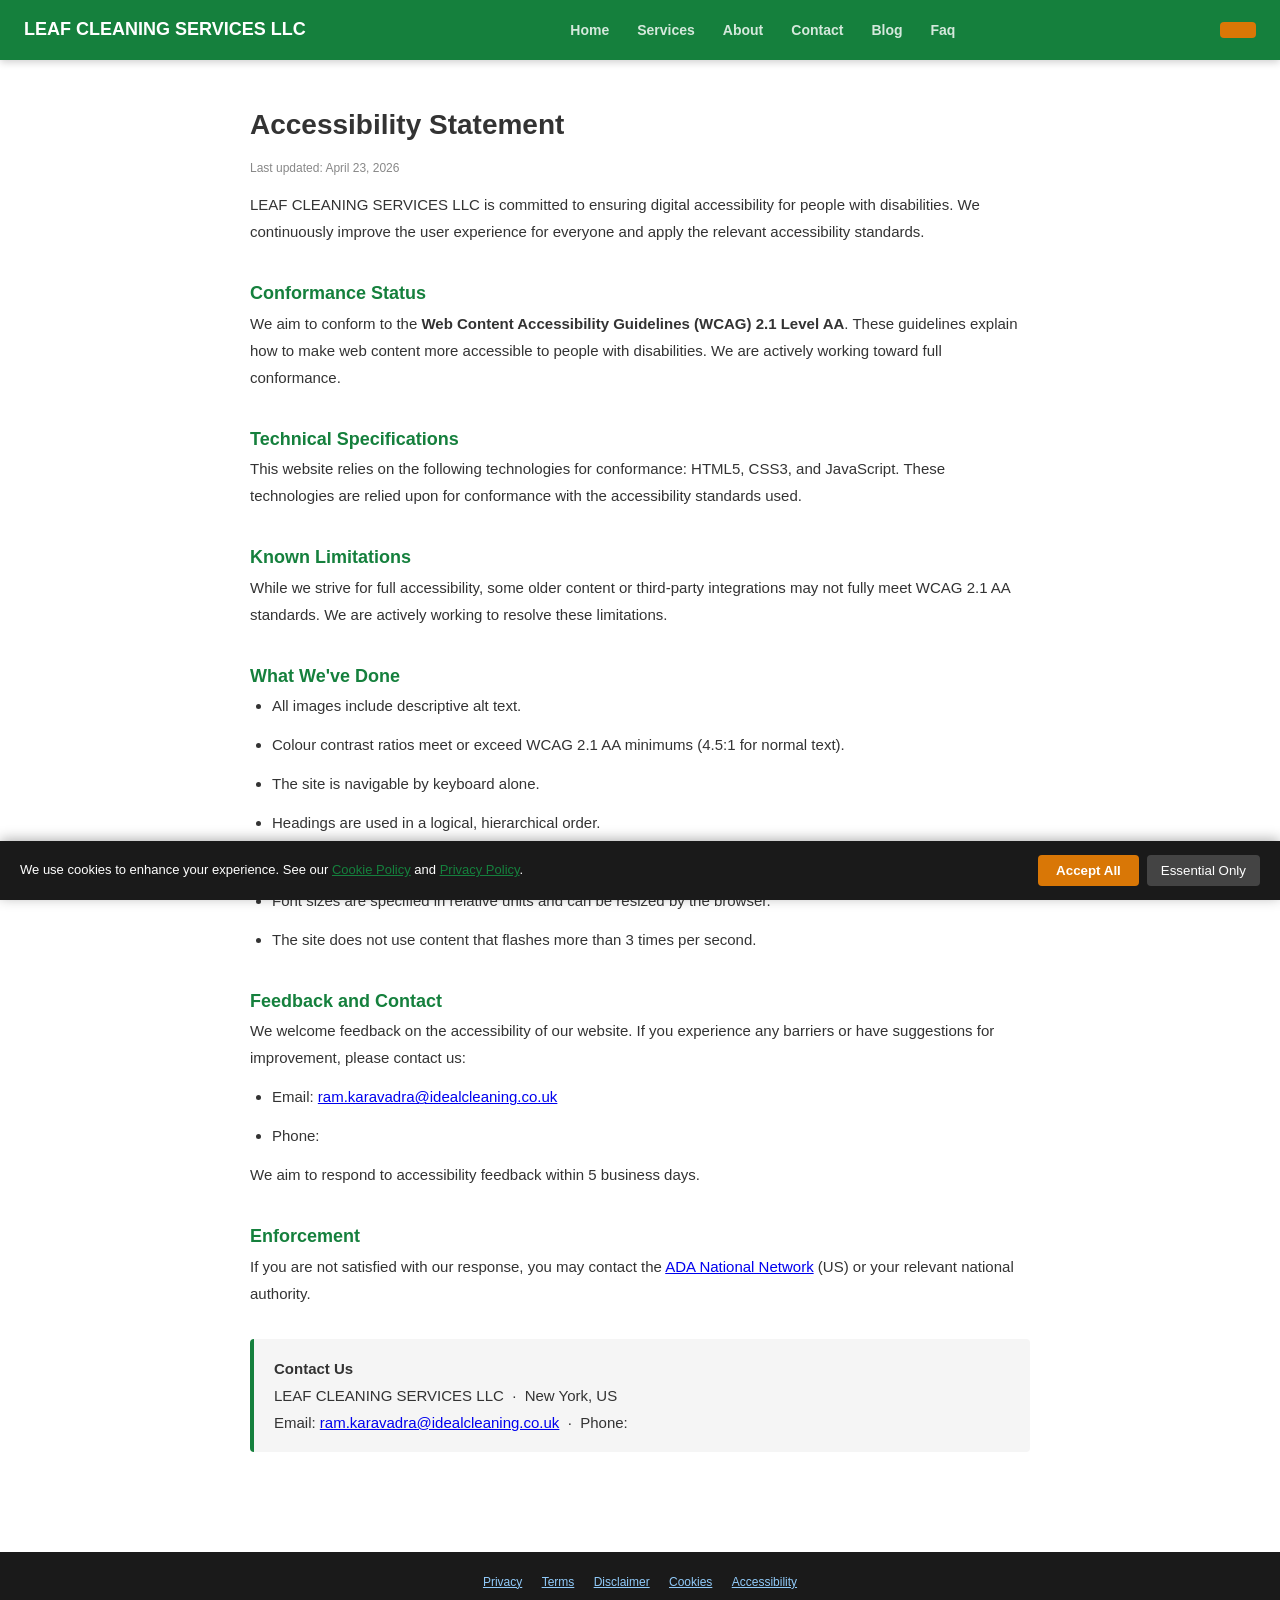
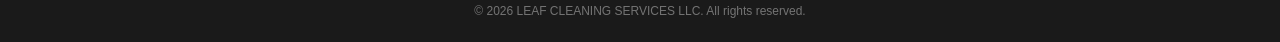
<file: accessibility.html>
<!DOCTYPE html>
<html lang="en">
<head>
<meta charset="UTF-8">
<meta name="viewport" content="width=device-width,initial-scale=1.0">
<title>Accessibility Statement | LEAF CLEANING SERVICES LLC</title>
<meta name="description" content="Accessibility Statement for LEAF CLEANING SERVICES LLC, New York US. Last updated April 23, 2026.">
<meta name="robots" content="noindex,follow">
<link rel="canonical" href="/accessibility.html">
<link rel="stylesheet" href="style.css">
<script type="application/ld+json">{"@context": "https://schema.org", "@type": "WebPage", "name": "Accessibility Statement", "url": "/accessibility.html", "inLanguage": "en-US", "publisher": {"@type": "LocalBusiness", "name": "LEAF CLEANING SERVICES LLC", "address": {"@type": "PostalAddress", "addressLocality": "New York", "addressRegion": "US"}}}</script>
<meta http-equiv="X-Content-Type-Options" content="nosniff">
<meta http-equiv="X-Frame-Options" content="DENY">
<style>
  .legal-wrap{max-width:820px;margin:40px auto;padding:0 20px 60px;font-size:15px;line-height:1.8;color:#333;}
  .legal-wrap h1{font-size:28px;margin-bottom:8px;}
  .legal-wrap h2{font-size:18px;margin-top:32px;color:#15803d;}
  .legal-wrap p,.legal-wrap li{margin-bottom:12px;}
  .legal-wrap ul{padding-left:22px;}
  .legal-updated{color:#888;font-size:12px;margin-bottom:32px;}
  .legal-contact{background:#f5f5f5;border-left:4px solid #15803d;padding:16px 20px;border-radius:4px;margin-top:32px;}
</style>
</head>
<body>
<nav style="background:#15803d;padding:14px 24px;display:flex;justify-content:space-between;align-items:center;position:sticky;top:0;z-index:100;box-shadow:0 2px 8px rgba(0,0,0,.2);">
  <a href="index.html" style="color:white;font-weight:900;font-size:18px;text-decoration:none;">LEAF CLEANING SERVICES LLC</a>
  <div><a href="index.html" class="nav-link">Home</a><a href="services.html" class="nav-link">Services</a><a href="about.html" class="nav-link">About</a><a href="contact.html" class="nav-link">Contact</a><a href="blog.html" class="nav-link">Blog</a><a href="faq.html" class="nav-link">Faq</a></div>
  <a href="tel:" style="background:#d97706;color:white;padding:8px 18px;border-radius:4px;text-decoration:none;font-weight:700;"></a>
</nav>
<div class="legal-wrap">

<h1>Accessibility Statement</h1>
<p class="legal-updated">Last updated: April 23, 2026</p>

<p>LEAF CLEANING SERVICES LLC is committed to ensuring digital accessibility for people with disabilities. We continuously improve the user experience for everyone and apply the relevant accessibility standards.</p>

<h2>Conformance Status</h2>
<p>We aim to conform to the <strong>Web Content Accessibility Guidelines (WCAG) 2.1 Level AA</strong>. These guidelines explain how to make web content more accessible to people with disabilities. We are actively working toward full conformance.</p>

<h2>Technical Specifications</h2>
<p>This website relies on the following technologies for conformance: HTML5, CSS3, and JavaScript. These technologies are relied upon for conformance with the accessibility standards used.</p>

<h2>Known Limitations</h2>
<p>While we strive for full accessibility, some older content or third-party integrations may not fully meet WCAG 2.1 AA standards. We are actively working to resolve these limitations.</p>

<h2>What We've Done</h2>
<ul>
  <li>All images include descriptive alt text.</li>
  <li>Colour contrast ratios meet or exceed WCAG 2.1 AA minimums (4.5:1 for normal text).</li>
  <li>The site is navigable by keyboard alone.</li>
  <li>Headings are used in a logical, hierarchical order.</li>
  <li>Forms include descriptive labels and error messages.</li>
  <li>Font sizes are specified in relative units and can be resized by the browser.</li>
  <li>The site does not use content that flashes more than 3 times per second.</li>
</ul>

<h2>Feedback and Contact</h2>
<p>We welcome feedback on the accessibility of our website. If you experience any barriers or have suggestions for improvement, please contact us:</p>
<ul>
  <li>Email: <a href="mailto:ram.karavadra@idealcleaning.co.uk">ram.karavadra@idealcleaning.co.uk</a></li>
  <li>Phone: <a href="tel:"></a></li>
</ul>
<p>We aim to respond to accessibility feedback within 5 business days.</p>

<h2>Enforcement</h2>
<p>If you are not satisfied with our response, you may contact the <a href="https://www.ada.gov" target="_blank" rel="noopener">ADA National Network</a> (US) or your relevant national authority.</p>
<div class="legal-contact">
  <strong>Contact Us</strong><br>
  LEAF CLEANING SERVICES LLC &nbsp;·&nbsp; New York, US<br>
  Email: <a href="mailto:ram.karavadra@idealcleaning.co.uk">ram.karavadra@idealcleaning.co.uk</a> &nbsp;·&nbsp; Phone: <a href="tel:"></a>
</div>
</div>
<footer style="background:#1a1a1a;color:#ccc;padding:20px 24px;text-align:center;font-size:12px;">
  <div><a href="privacy-policy.html" style="color:#90CAF9;margin:0 8px;">Privacy</a>
  <a href="terms.html" style="color:#90CAF9;margin:0 8px;">Terms</a>
  <a href="disclaimer.html" style="color:#90CAF9;margin:0 8px;">Disclaimer</a>
  <a href="cookies.html" style="color:#90CAF9;margin:0 8px;">Cookies</a>
  <a href="accessibility.html" style="color:#90CAF9;margin:0 8px;">Accessibility</a>
  </div>
  <div style="margin-top:8px;opacity:.5;">&copy; 2026 LEAF CLEANING SERVICES LLC. All rights reserved.</div>
</footer>
<script src="cookie-consent.js" defer></script>
</body></html>
</file>
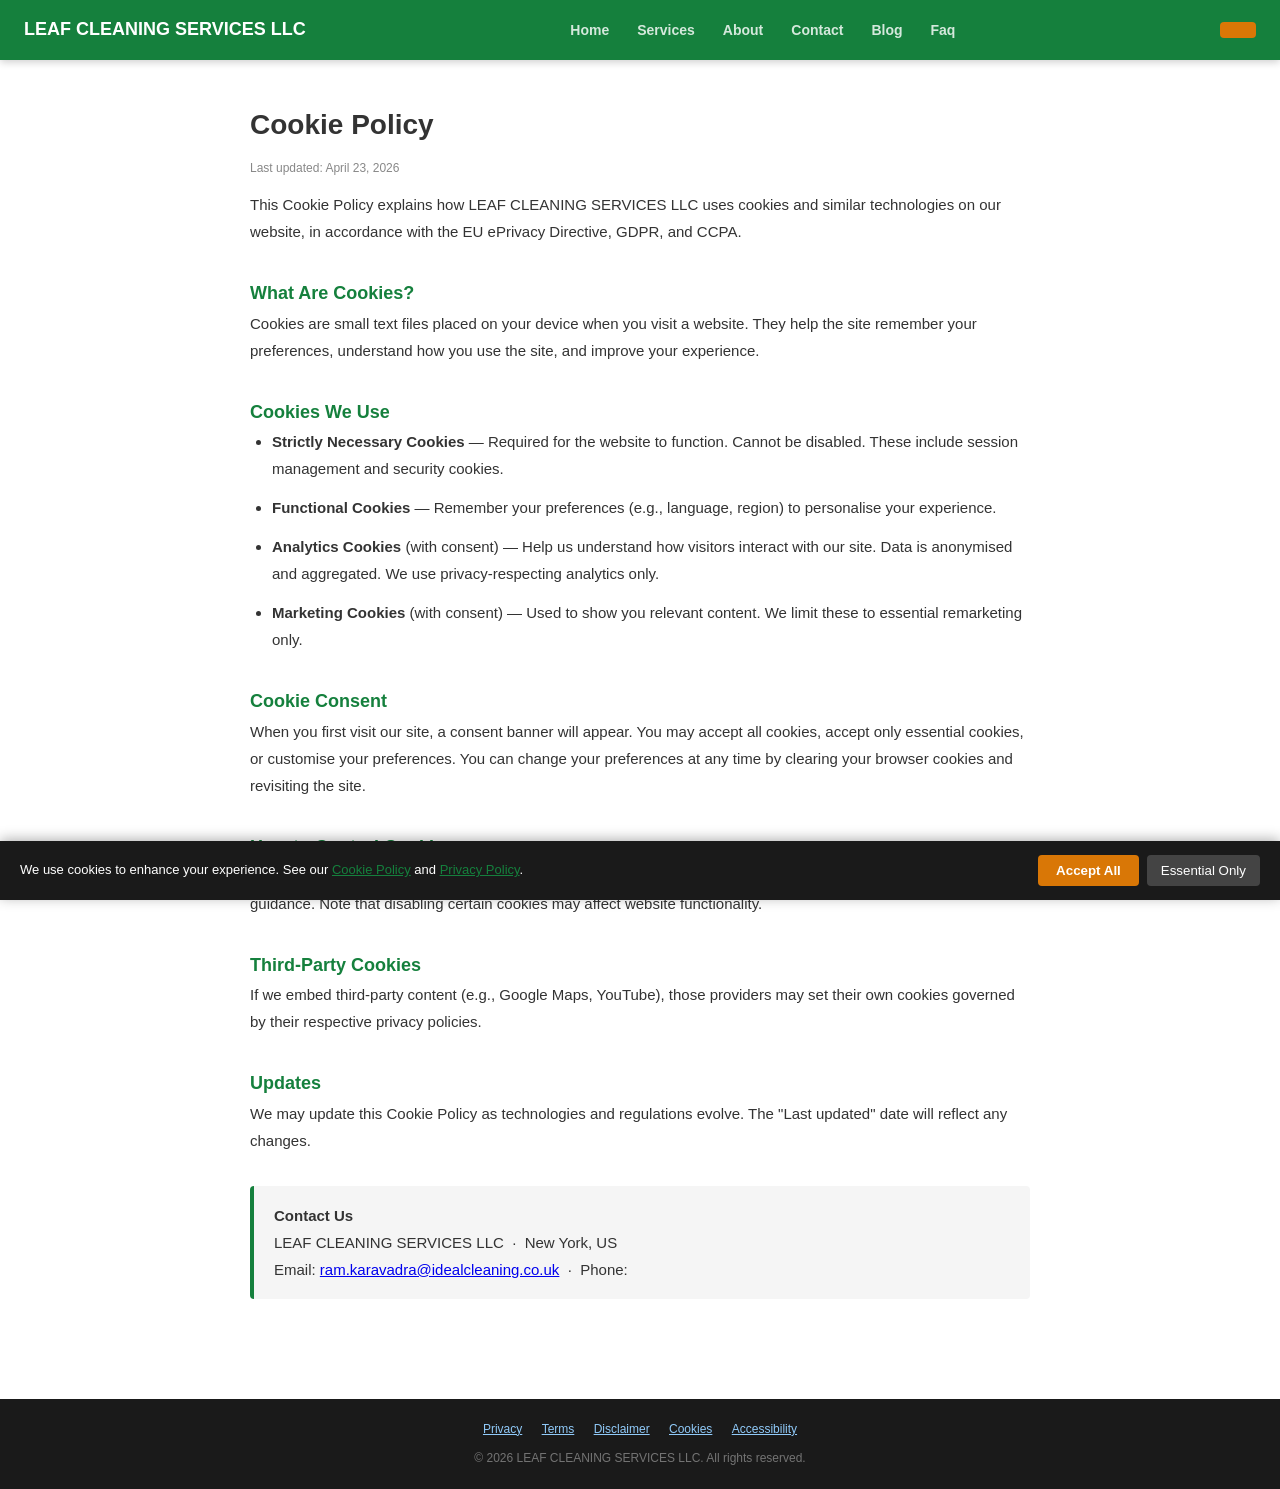
<file: cookies.html>
<!DOCTYPE html>
<html lang="en">
<head>
<meta charset="UTF-8">
<meta name="viewport" content="width=device-width,initial-scale=1.0">
<title>Cookie Policy | LEAF CLEANING SERVICES LLC</title>
<meta name="description" content="Cookie Policy for LEAF CLEANING SERVICES LLC, New York US. Last updated April 23, 2026.">
<meta name="robots" content="noindex,follow">
<link rel="canonical" href="/cookies.html">
<link rel="stylesheet" href="style.css">
<script type="application/ld+json">{"@context": "https://schema.org", "@type": "WebPage", "name": "Cookie Policy", "url": "/cookies.html", "inLanguage": "en-US", "publisher": {"@type": "LocalBusiness", "name": "LEAF CLEANING SERVICES LLC", "address": {"@type": "PostalAddress", "addressLocality": "New York", "addressRegion": "US"}}}</script>
<meta http-equiv="X-Content-Type-Options" content="nosniff">
<meta http-equiv="X-Frame-Options" content="DENY">
<style>
  .legal-wrap{max-width:820px;margin:40px auto;padding:0 20px 60px;font-size:15px;line-height:1.8;color:#333;}
  .legal-wrap h1{font-size:28px;margin-bottom:8px;}
  .legal-wrap h2{font-size:18px;margin-top:32px;color:#15803d;}
  .legal-wrap p,.legal-wrap li{margin-bottom:12px;}
  .legal-wrap ul{padding-left:22px;}
  .legal-updated{color:#888;font-size:12px;margin-bottom:32px;}
  .legal-contact{background:#f5f5f5;border-left:4px solid #15803d;padding:16px 20px;border-radius:4px;margin-top:32px;}
</style>
</head>
<body>
<nav style="background:#15803d;padding:14px 24px;display:flex;justify-content:space-between;align-items:center;position:sticky;top:0;z-index:100;box-shadow:0 2px 8px rgba(0,0,0,.2);">
  <a href="index.html" style="color:white;font-weight:900;font-size:18px;text-decoration:none;">LEAF CLEANING SERVICES LLC</a>
  <div><a href="index.html" class="nav-link">Home</a><a href="services.html" class="nav-link">Services</a><a href="about.html" class="nav-link">About</a><a href="contact.html" class="nav-link">Contact</a><a href="blog.html" class="nav-link">Blog</a><a href="faq.html" class="nav-link">Faq</a></div>
  <a href="tel:" style="background:#d97706;color:white;padding:8px 18px;border-radius:4px;text-decoration:none;font-weight:700;"></a>
</nav>
<div class="legal-wrap">

<h1>Cookie Policy</h1>
<p class="legal-updated">Last updated: April 23, 2026</p>

<p>This Cookie Policy explains how LEAF CLEANING SERVICES LLC uses cookies and similar technologies on our website, in accordance with the EU ePrivacy Directive, GDPR, and CCPA.</p>

<h2>What Are Cookies?</h2>
<p>Cookies are small text files placed on your device when you visit a website. They help the site remember your preferences, understand how you use the site, and improve your experience.</p>

<h2>Cookies We Use</h2>
<ul>
  <li><strong>Strictly Necessary Cookies</strong> — Required for the website to function. Cannot be disabled. These include session management and security cookies.</li>
  <li><strong>Functional Cookies</strong> — Remember your preferences (e.g., language, region) to personalise your experience.</li>
  <li><strong>Analytics Cookies</strong> (with consent) — Help us understand how visitors interact with our site. Data is anonymised and aggregated. We use privacy-respecting analytics only.</li>
  <li><strong>Marketing Cookies</strong> (with consent) — Used to show you relevant content. We limit these to essential remarketing only.</li>
</ul>

<h2>Cookie Consent</h2>
<p>When you first visit our site, a consent banner will appear. You may accept all cookies, accept only essential cookies, or customise your preferences. You can change your preferences at any time by clearing your browser cookies and revisiting the site.</p>

<h2>How to Control Cookies</h2>
<p>Most browsers allow you to control cookies through their settings. Visit <a href="https://www.aboutcookies.org" target="_blank" rel="noopener">aboutcookies.org</a> for browser-specific guidance. Note that disabling certain cookies may affect website functionality.</p>

<h2>Third-Party Cookies</h2>
<p>If we embed third-party content (e.g., Google Maps, YouTube), those providers may set their own cookies governed by their respective privacy policies.</p>

<h2>Updates</h2>
<p>We may update this Cookie Policy as technologies and regulations evolve. The "Last updated" date will reflect any changes.</p>
<div class="legal-contact">
  <strong>Contact Us</strong><br>
  LEAF CLEANING SERVICES LLC &nbsp;·&nbsp; New York, US<br>
  Email: <a href="mailto:ram.karavadra@idealcleaning.co.uk">ram.karavadra@idealcleaning.co.uk</a> &nbsp;·&nbsp; Phone: <a href="tel:"></a>
</div>
</div>
<footer style="background:#1a1a1a;color:#ccc;padding:20px 24px;text-align:center;font-size:12px;">
  <div><a href="privacy-policy.html" style="color:#90CAF9;margin:0 8px;">Privacy</a>
  <a href="terms.html" style="color:#90CAF9;margin:0 8px;">Terms</a>
  <a href="disclaimer.html" style="color:#90CAF9;margin:0 8px;">Disclaimer</a>
  <a href="cookies.html" style="color:#90CAF9;margin:0 8px;">Cookies</a>
  <a href="accessibility.html" style="color:#90CAF9;margin:0 8px;">Accessibility</a>
  </div>
  <div style="margin-top:8px;opacity:.5;">&copy; 2026 LEAF CLEANING SERVICES LLC. All rights reserved.</div>
</footer>
<script src="cookie-consent.js" defer></script>
</body></html>
</file>
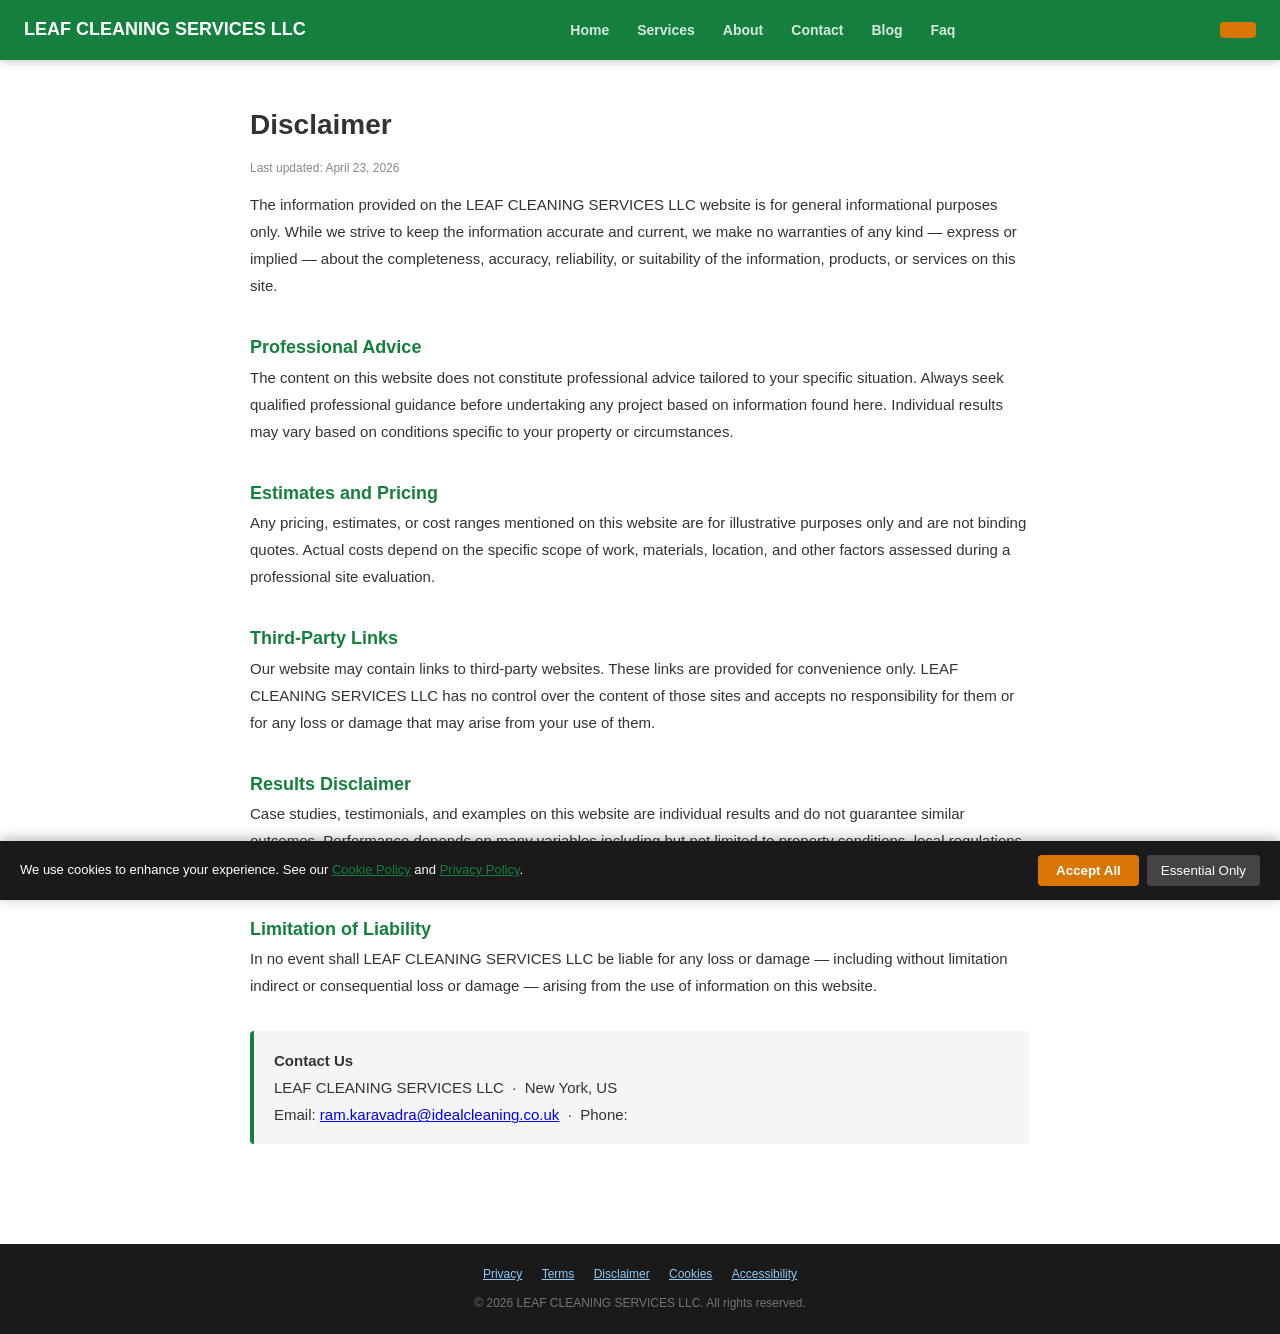
<file: disclaimer.html>
<!DOCTYPE html>
<html lang="en">
<head>
<meta charset="UTF-8">
<meta name="viewport" content="width=device-width,initial-scale=1.0">
<title>Disclaimer | LEAF CLEANING SERVICES LLC</title>
<meta name="description" content="Disclaimer for LEAF CLEANING SERVICES LLC, New York US. Last updated April 23, 2026.">
<meta name="robots" content="noindex,follow">
<link rel="canonical" href="/disclaimer.html">
<link rel="stylesheet" href="style.css">
<script type="application/ld+json">{"@context": "https://schema.org", "@type": "WebPage", "name": "Disclaimer", "url": "/disclaimer.html", "inLanguage": "en-US", "publisher": {"@type": "LocalBusiness", "name": "LEAF CLEANING SERVICES LLC", "address": {"@type": "PostalAddress", "addressLocality": "New York", "addressRegion": "US"}}}</script>
<meta http-equiv="X-Content-Type-Options" content="nosniff">
<meta http-equiv="X-Frame-Options" content="DENY">
<style>
  .legal-wrap{max-width:820px;margin:40px auto;padding:0 20px 60px;font-size:15px;line-height:1.8;color:#333;}
  .legal-wrap h1{font-size:28px;margin-bottom:8px;}
  .legal-wrap h2{font-size:18px;margin-top:32px;color:#15803d;}
  .legal-wrap p,.legal-wrap li{margin-bottom:12px;}
  .legal-wrap ul{padding-left:22px;}
  .legal-updated{color:#888;font-size:12px;margin-bottom:32px;}
  .legal-contact{background:#f5f5f5;border-left:4px solid #15803d;padding:16px 20px;border-radius:4px;margin-top:32px;}
</style>
</head>
<body>
<nav style="background:#15803d;padding:14px 24px;display:flex;justify-content:space-between;align-items:center;position:sticky;top:0;z-index:100;box-shadow:0 2px 8px rgba(0,0,0,.2);">
  <a href="index.html" style="color:white;font-weight:900;font-size:18px;text-decoration:none;">LEAF CLEANING SERVICES LLC</a>
  <div><a href="index.html" class="nav-link">Home</a><a href="services.html" class="nav-link">Services</a><a href="about.html" class="nav-link">About</a><a href="contact.html" class="nav-link">Contact</a><a href="blog.html" class="nav-link">Blog</a><a href="faq.html" class="nav-link">Faq</a></div>
  <a href="tel:" style="background:#d97706;color:white;padding:8px 18px;border-radius:4px;text-decoration:none;font-weight:700;"></a>
</nav>
<div class="legal-wrap">

<h1>Disclaimer</h1>
<p class="legal-updated">Last updated: April 23, 2026</p>

<p>The information provided on the LEAF CLEANING SERVICES LLC website is for general informational purposes only. While we strive to keep the information accurate and current, we make no warranties of any kind — express or implied — about the completeness, accuracy, reliability, or suitability of the information, products, or services on this site.</p>

<h2>Professional Advice</h2>
<p>The content on this website does not constitute professional advice tailored to your specific situation. Always seek qualified professional guidance before undertaking any project based on information found here. Individual results may vary based on conditions specific to your property or circumstances.</p>

<h2>Estimates and Pricing</h2>
<p>Any pricing, estimates, or cost ranges mentioned on this website are for illustrative purposes only and are not binding quotes. Actual costs depend on the specific scope of work, materials, location, and other factors assessed during a professional site evaluation.</p>

<h2>Third-Party Links</h2>
<p>Our website may contain links to third-party websites. These links are provided for convenience only. LEAF CLEANING SERVICES LLC has no control over the content of those sites and accepts no responsibility for them or for any loss or damage that may arise from your use of them.</p>

<h2>Results Disclaimer</h2>
<p>Case studies, testimonials, and examples on this website are individual results and do not guarantee similar outcomes. Performance depends on many variables including but not limited to property conditions, local regulations, weather, and individual project complexity.</p>

<h2>Limitation of Liability</h2>
<p>In no event shall LEAF CLEANING SERVICES LLC be liable for any loss or damage — including without limitation indirect or consequential loss or damage — arising from the use of information on this website.</p>
<div class="legal-contact">
  <strong>Contact Us</strong><br>
  LEAF CLEANING SERVICES LLC &nbsp;·&nbsp; New York, US<br>
  Email: <a href="mailto:ram.karavadra@idealcleaning.co.uk">ram.karavadra@idealcleaning.co.uk</a> &nbsp;·&nbsp; Phone: <a href="tel:"></a>
</div>
</div>
<footer style="background:#1a1a1a;color:#ccc;padding:20px 24px;text-align:center;font-size:12px;">
  <div><a href="privacy-policy.html" style="color:#90CAF9;margin:0 8px;">Privacy</a>
  <a href="terms.html" style="color:#90CAF9;margin:0 8px;">Terms</a>
  <a href="disclaimer.html" style="color:#90CAF9;margin:0 8px;">Disclaimer</a>
  <a href="cookies.html" style="color:#90CAF9;margin:0 8px;">Cookies</a>
  <a href="accessibility.html" style="color:#90CAF9;margin:0 8px;">Accessibility</a>
  </div>
  <div style="margin-top:8px;opacity:.5;">&copy; 2026 LEAF CLEANING SERVICES LLC. All rights reserved.</div>
</footer>
<script src="cookie-consent.js" defer></script>
</body></html>
</file>
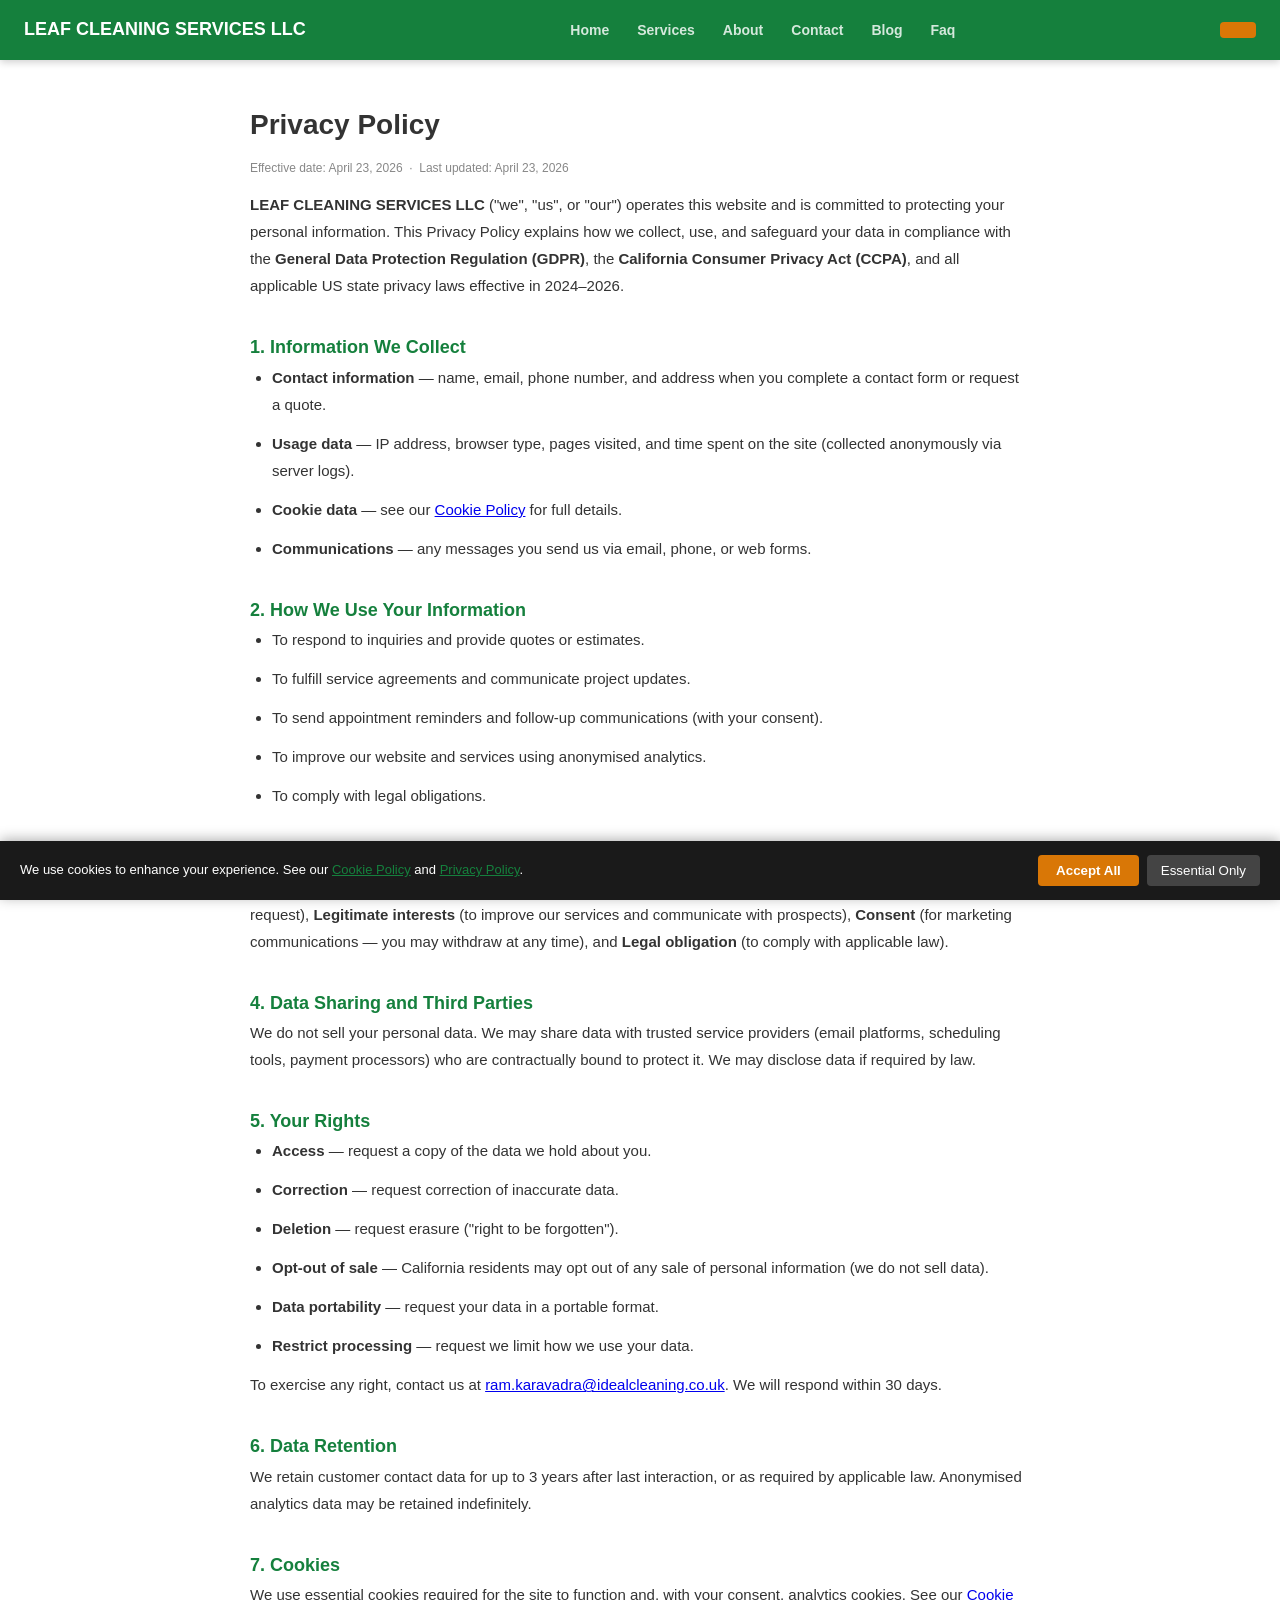
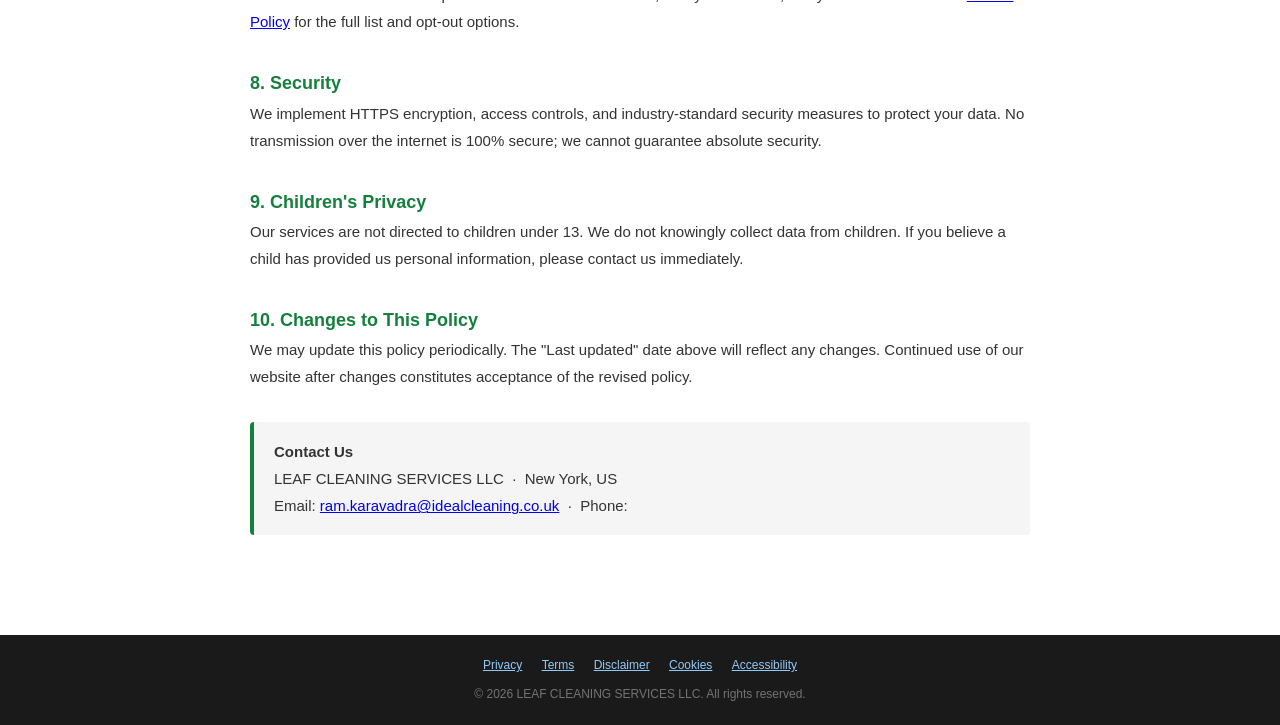
<file: privacy-policy.html>
<!DOCTYPE html>
<html lang="en">
<head>
<meta charset="UTF-8">
<meta name="viewport" content="width=device-width,initial-scale=1.0">
<title>Privacy Policy | LEAF CLEANING SERVICES LLC</title>
<meta name="description" content="Privacy Policy for LEAF CLEANING SERVICES LLC, New York US. Last updated April 23, 2026.">
<meta name="robots" content="noindex,follow">
<link rel="canonical" href="/privacy-policy.html">
<link rel="stylesheet" href="style.css">
<script type="application/ld+json">{"@context": "https://schema.org", "@type": "WebPage", "name": "Privacy Policy", "url": "/privacy-policy.html", "inLanguage": "en-US", "publisher": {"@type": "LocalBusiness", "name": "LEAF CLEANING SERVICES LLC", "address": {"@type": "PostalAddress", "addressLocality": "New York", "addressRegion": "US"}}}</script>
<meta http-equiv="X-Content-Type-Options" content="nosniff">
<meta http-equiv="X-Frame-Options" content="DENY">
<style>
  .legal-wrap{max-width:820px;margin:40px auto;padding:0 20px 60px;font-size:15px;line-height:1.8;color:#333;}
  .legal-wrap h1{font-size:28px;margin-bottom:8px;}
  .legal-wrap h2{font-size:18px;margin-top:32px;color:#15803d;}
  .legal-wrap p,.legal-wrap li{margin-bottom:12px;}
  .legal-wrap ul{padding-left:22px;}
  .legal-updated{color:#888;font-size:12px;margin-bottom:32px;}
  .legal-contact{background:#f5f5f5;border-left:4px solid #15803d;padding:16px 20px;border-radius:4px;margin-top:32px;}
</style>
</head>
<body>
<nav style="background:#15803d;padding:14px 24px;display:flex;justify-content:space-between;align-items:center;position:sticky;top:0;z-index:100;box-shadow:0 2px 8px rgba(0,0,0,.2);">
  <a href="index.html" style="color:white;font-weight:900;font-size:18px;text-decoration:none;">LEAF CLEANING SERVICES LLC</a>
  <div><a href="index.html" class="nav-link">Home</a><a href="services.html" class="nav-link">Services</a><a href="about.html" class="nav-link">About</a><a href="contact.html" class="nav-link">Contact</a><a href="blog.html" class="nav-link">Blog</a><a href="faq.html" class="nav-link">Faq</a></div>
  <a href="tel:" style="background:#d97706;color:white;padding:8px 18px;border-radius:4px;text-decoration:none;font-weight:700;"></a>
</nav>
<div class="legal-wrap">

<h1>Privacy Policy</h1>
<p class="legal-updated">Effective date: April 23, 2026 &nbsp;·&nbsp; Last updated: April 23, 2026</p>

<p><strong>LEAF CLEANING SERVICES LLC</strong> ("we", "us", or "our") operates this website and is committed to protecting your personal information. This Privacy Policy explains how we collect, use, and safeguard your data in compliance with the <strong>General Data Protection Regulation (GDPR)</strong>, the <strong>California Consumer Privacy Act (CCPA)</strong>, and all applicable US state privacy laws effective in 2024–2026.</p>

<h2>1. Information We Collect</h2>
<ul>
  <li><strong>Contact information</strong> — name, email, phone number, and address when you complete a contact form or request a quote.</li>
  <li><strong>Usage data</strong> — IP address, browser type, pages visited, and time spent on the site (collected anonymously via server logs).</li>
  <li><strong>Cookie data</strong> — see our <a href="cookies.html">Cookie Policy</a> for full details.</li>
  <li><strong>Communications</strong> — any messages you send us via email, phone, or web forms.</li>
</ul>

<h2>2. How We Use Your Information</h2>
<ul>
  <li>To respond to inquiries and provide quotes or estimates.</li>
  <li>To fulfill service agreements and communicate project updates.</li>
  <li>To send appointment reminders and follow-up communications (with your consent).</li>
  <li>To improve our website and services using anonymised analytics.</li>
  <li>To comply with legal obligations.</li>
</ul>

<h2>3. Legal Basis for Processing (GDPR)</h2>
<p>We process your personal data under the following lawful bases: <strong>Contractual necessity</strong> (to provide services you request), <strong>Legitimate interests</strong> (to improve our services and communicate with prospects), <strong>Consent</strong> (for marketing communications — you may withdraw at any time), and <strong>Legal obligation</strong> (to comply with applicable law).</p>

<h2>4. Data Sharing and Third Parties</h2>
<p>We do not sell your personal data. We may share data with trusted service providers (email platforms, scheduling tools, payment processors) who are contractually bound to protect it. We may disclose data if required by law.</p>

<h2>5. Your Rights</h2>
<ul>
  <li><strong>Access</strong> — request a copy of the data we hold about you.</li>
  <li><strong>Correction</strong> — request correction of inaccurate data.</li>
  <li><strong>Deletion</strong> — request erasure ("right to be forgotten").</li>
  <li><strong>Opt-out of sale</strong> — California residents may opt out of any sale of personal information (we do not sell data).</li>
  <li><strong>Data portability</strong> — request your data in a portable format.</li>
  <li><strong>Restrict processing</strong> — request we limit how we use your data.</li>
</ul>
<p>To exercise any right, contact us at <a href="mailto:ram.karavadra@idealcleaning.co.uk">ram.karavadra@idealcleaning.co.uk</a>. We will respond within 30 days.</p>

<h2>6. Data Retention</h2>
<p>We retain customer contact data for up to 3 years after last interaction, or as required by applicable law. Anonymised analytics data may be retained indefinitely.</p>

<h2>7. Cookies</h2>
<p>We use essential cookies required for the site to function and, with your consent, analytics cookies. See our <a href="cookies.html">Cookie Policy</a> for the full list and opt-out options.</p>

<h2>8. Security</h2>
<p>We implement HTTPS encryption, access controls, and industry-standard security measures to protect your data. No transmission over the internet is 100% secure; we cannot guarantee absolute security.</p>

<h2>9. Children's Privacy</h2>
<p>Our services are not directed to children under 13. We do not knowingly collect data from children. If you believe a child has provided us personal information, please contact us immediately.</p>

<h2>10. Changes to This Policy</h2>
<p>We may update this policy periodically. The "Last updated" date above will reflect any changes. Continued use of our website after changes constitutes acceptance of the revised policy.</p>
<div class="legal-contact">
  <strong>Contact Us</strong><br>
  LEAF CLEANING SERVICES LLC &nbsp;·&nbsp; New York, US<br>
  Email: <a href="mailto:ram.karavadra@idealcleaning.co.uk">ram.karavadra@idealcleaning.co.uk</a> &nbsp;·&nbsp; Phone: <a href="tel:"></a>
</div>
</div>
<footer style="background:#1a1a1a;color:#ccc;padding:20px 24px;text-align:center;font-size:12px;">
  <div><a href="privacy-policy.html" style="color:#90CAF9;margin:0 8px;">Privacy</a>
  <a href="terms.html" style="color:#90CAF9;margin:0 8px;">Terms</a>
  <a href="disclaimer.html" style="color:#90CAF9;margin:0 8px;">Disclaimer</a>
  <a href="cookies.html" style="color:#90CAF9;margin:0 8px;">Cookies</a>
  <a href="accessibility.html" style="color:#90CAF9;margin:0 8px;">Accessibility</a>
  </div>
  <div style="margin-top:8px;opacity:.5;">&copy; 2026 LEAF CLEANING SERVICES LLC. All rights reserved.</div>
</footer>
<script src="cookie-consent.js" defer></script>
</body></html>
</file>
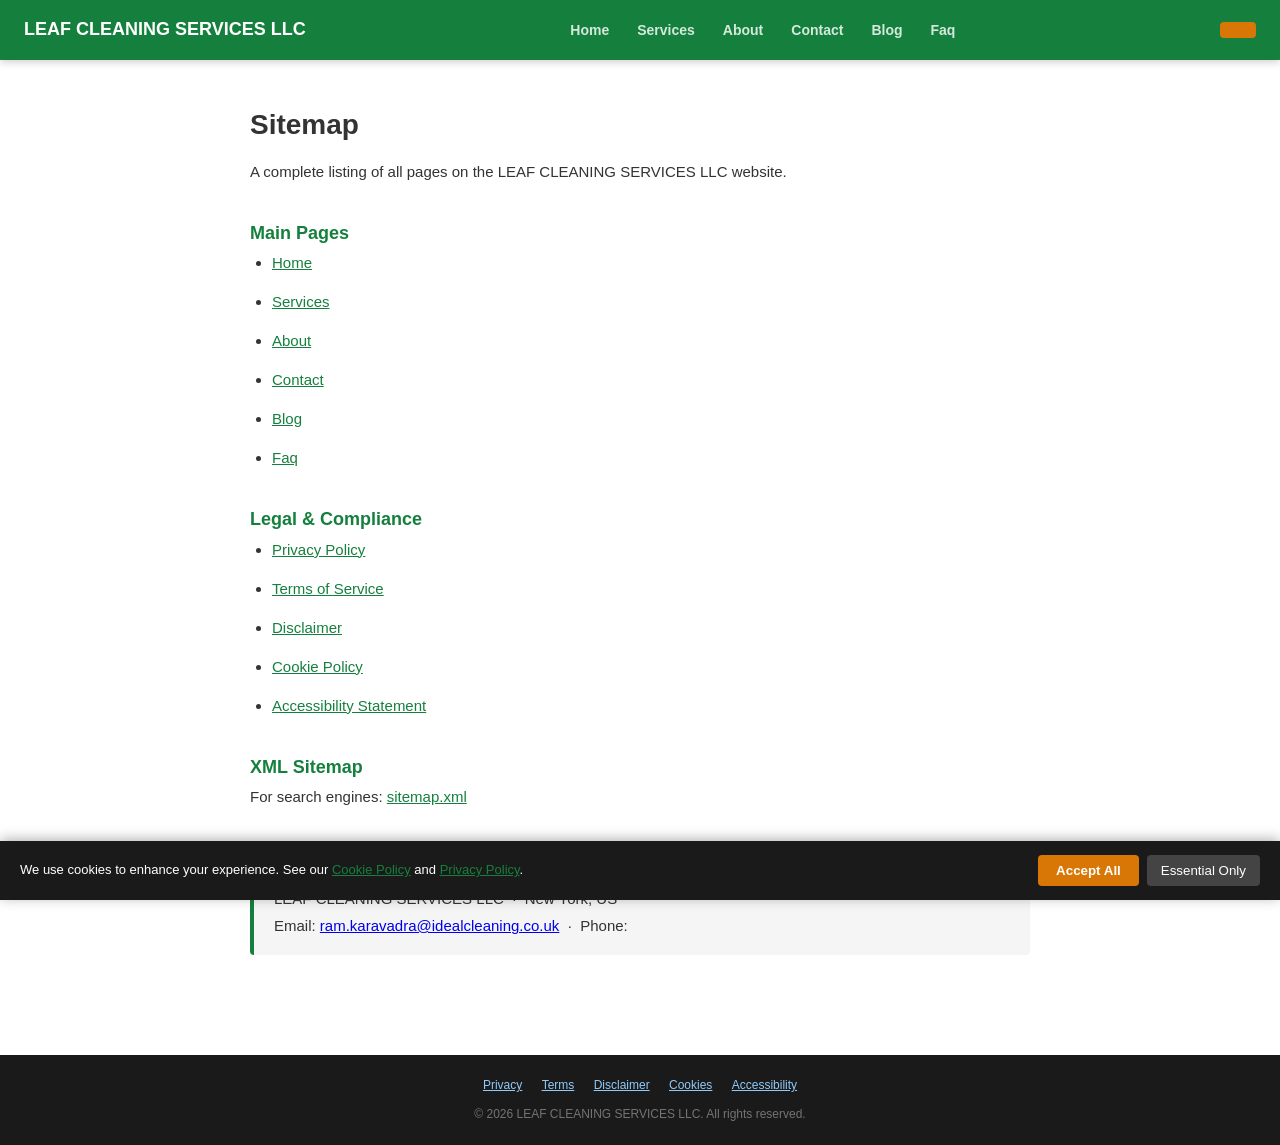
<file: sitemap-page.html>
<!DOCTYPE html>
<html lang="en">
<head>
<meta charset="UTF-8">
<meta name="viewport" content="width=device-width,initial-scale=1.0">
<title>Sitemap | LEAF CLEANING SERVICES LLC</title>
<meta name="description" content="Sitemap for LEAF CLEANING SERVICES LLC, New York US. Last updated April 23, 2026.">
<meta name="robots" content="noindex,follow">
<link rel="canonical" href="/sitemap-page.html">
<link rel="stylesheet" href="style.css">
<script type="application/ld+json">{"@context": "https://schema.org", "@type": "WebPage", "name": "Sitemap", "url": "/sitemap-page.html", "inLanguage": "en-US", "publisher": {"@type": "LocalBusiness", "name": "LEAF CLEANING SERVICES LLC", "address": {"@type": "PostalAddress", "addressLocality": "New York", "addressRegion": "US"}}}</script>
<meta http-equiv="X-Content-Type-Options" content="nosniff">
<meta http-equiv="X-Frame-Options" content="DENY">
<style>
  .legal-wrap{max-width:820px;margin:40px auto;padding:0 20px 60px;font-size:15px;line-height:1.8;color:#333;}
  .legal-wrap h1{font-size:28px;margin-bottom:8px;}
  .legal-wrap h2{font-size:18px;margin-top:32px;color:#15803d;}
  .legal-wrap p,.legal-wrap li{margin-bottom:12px;}
  .legal-wrap ul{padding-left:22px;}
  .legal-updated{color:#888;font-size:12px;margin-bottom:32px;}
  .legal-contact{background:#f5f5f5;border-left:4px solid #15803d;padding:16px 20px;border-radius:4px;margin-top:32px;}
</style>
</head>
<body>
<nav style="background:#15803d;padding:14px 24px;display:flex;justify-content:space-between;align-items:center;position:sticky;top:0;z-index:100;box-shadow:0 2px 8px rgba(0,0,0,.2);">
  <a href="index.html" style="color:white;font-weight:900;font-size:18px;text-decoration:none;">LEAF CLEANING SERVICES LLC</a>
  <div><a href="index.html" class="nav-link">Home</a><a href="services.html" class="nav-link">Services</a><a href="about.html" class="nav-link">About</a><a href="contact.html" class="nav-link">Contact</a><a href="blog.html" class="nav-link">Blog</a><a href="faq.html" class="nav-link">Faq</a></div>
  <a href="tel:" style="background:#d97706;color:white;padding:8px 18px;border-radius:4px;text-decoration:none;font-weight:700;"></a>
</nav>
<div class="legal-wrap">

<h1>Sitemap</h1>
<p>A complete listing of all pages on the LEAF CLEANING SERVICES LLC website.</p>

<h2>Main Pages</h2>
<ul>
  <li><a href="index.html" style="color:#15803d;">Home</a></li>
  <li><a href="services.html" style="color:#15803d;">Services</a></li>
  <li><a href="about.html" style="color:#15803d;">About</a></li>
  <li><a href="contact.html" style="color:#15803d;">Contact</a></li>
  <li><a href="blog.html" style="color:#15803d;">Blog</a></li>
  <li><a href="faq.html" style="color:#15803d;">Faq</a></li>
</ul>

<h2>Legal &amp; Compliance</h2>
<ul>
  <li><a href="privacy-policy.html" style="color:#15803d;">Privacy Policy</a></li>
  <li><a href="terms.html"          style="color:#15803d;">Terms of Service</a></li>
  <li><a href="disclaimer.html"     style="color:#15803d;">Disclaimer</a></li>
  <li><a href="cookies.html"        style="color:#15803d;">Cookie Policy</a></li>
  <li><a href="accessibility.html"  style="color:#15803d;">Accessibility Statement</a></li>
</ul>

<h2>XML Sitemap</h2>
<p>For search engines: <a href="sitemap.xml" style="color:#15803d;">sitemap.xml</a></p>

<div class="legal-contact">
  <strong>Contact Us</strong><br>
  LEAF CLEANING SERVICES LLC &nbsp;·&nbsp; New York, US<br>
  Email: <a href="mailto:ram.karavadra@idealcleaning.co.uk">ram.karavadra@idealcleaning.co.uk</a> &nbsp;·&nbsp; Phone: <a href="tel:"></a>
</div>
</div>
<footer style="background:#1a1a1a;color:#ccc;padding:20px 24px;text-align:center;font-size:12px;">
  <div><a href="privacy-policy.html" style="color:#90CAF9;margin:0 8px;">Privacy</a>
  <a href="terms.html" style="color:#90CAF9;margin:0 8px;">Terms</a>
  <a href="disclaimer.html" style="color:#90CAF9;margin:0 8px;">Disclaimer</a>
  <a href="cookies.html" style="color:#90CAF9;margin:0 8px;">Cookies</a>
  <a href="accessibility.html" style="color:#90CAF9;margin:0 8px;">Accessibility</a>
  </div>
  <div style="margin-top:8px;opacity:.5;">&copy; 2026 LEAF CLEANING SERVICES LLC. All rights reserved.</div>
</footer>
<script src="cookie-consent.js" defer></script>
</body></html>
</file>
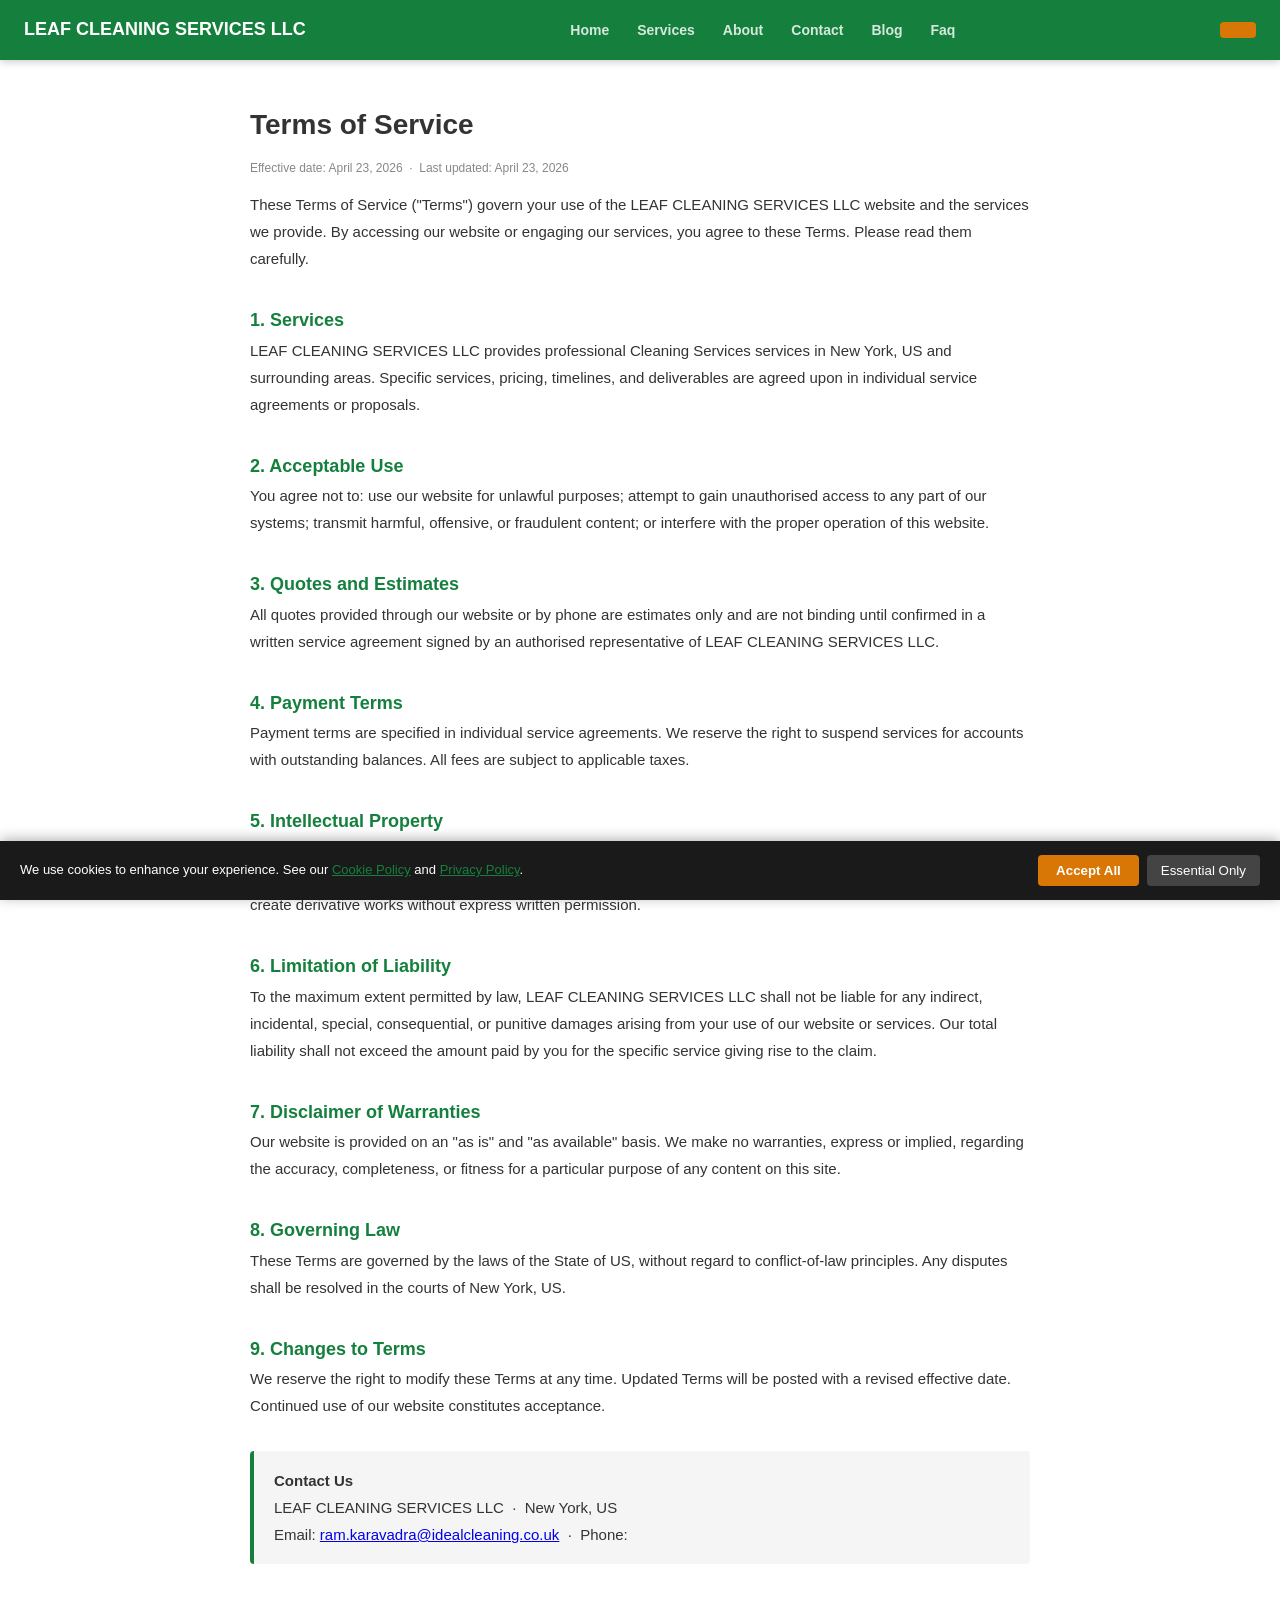
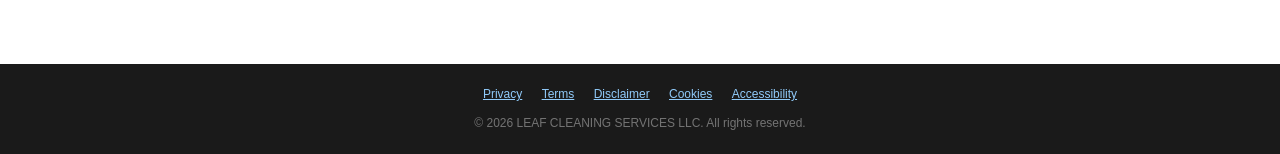
<file: terms.html>
<!DOCTYPE html>
<html lang="en">
<head>
<meta charset="UTF-8">
<meta name="viewport" content="width=device-width,initial-scale=1.0">
<title>Terms of Service | LEAF CLEANING SERVICES LLC</title>
<meta name="description" content="Terms of Service for LEAF CLEANING SERVICES LLC, New York US. Last updated April 23, 2026.">
<meta name="robots" content="noindex,follow">
<link rel="canonical" href="/terms.html">
<link rel="stylesheet" href="style.css">
<script type="application/ld+json">{"@context": "https://schema.org", "@type": "WebPage", "name": "Terms of Service", "url": "/terms.html", "inLanguage": "en-US", "publisher": {"@type": "LocalBusiness", "name": "LEAF CLEANING SERVICES LLC", "address": {"@type": "PostalAddress", "addressLocality": "New York", "addressRegion": "US"}}}</script>
<meta http-equiv="X-Content-Type-Options" content="nosniff">
<meta http-equiv="X-Frame-Options" content="DENY">
<style>
  .legal-wrap{max-width:820px;margin:40px auto;padding:0 20px 60px;font-size:15px;line-height:1.8;color:#333;}
  .legal-wrap h1{font-size:28px;margin-bottom:8px;}
  .legal-wrap h2{font-size:18px;margin-top:32px;color:#15803d;}
  .legal-wrap p,.legal-wrap li{margin-bottom:12px;}
  .legal-wrap ul{padding-left:22px;}
  .legal-updated{color:#888;font-size:12px;margin-bottom:32px;}
  .legal-contact{background:#f5f5f5;border-left:4px solid #15803d;padding:16px 20px;border-radius:4px;margin-top:32px;}
</style>
</head>
<body>
<nav style="background:#15803d;padding:14px 24px;display:flex;justify-content:space-between;align-items:center;position:sticky;top:0;z-index:100;box-shadow:0 2px 8px rgba(0,0,0,.2);">
  <a href="index.html" style="color:white;font-weight:900;font-size:18px;text-decoration:none;">LEAF CLEANING SERVICES LLC</a>
  <div><a href="index.html" class="nav-link">Home</a><a href="services.html" class="nav-link">Services</a><a href="about.html" class="nav-link">About</a><a href="contact.html" class="nav-link">Contact</a><a href="blog.html" class="nav-link">Blog</a><a href="faq.html" class="nav-link">Faq</a></div>
  <a href="tel:" style="background:#d97706;color:white;padding:8px 18px;border-radius:4px;text-decoration:none;font-weight:700;"></a>
</nav>
<div class="legal-wrap">

<h1>Terms of Service</h1>
<p class="legal-updated">Effective date: April 23, 2026 &nbsp;·&nbsp; Last updated: April 23, 2026</p>

<p>These Terms of Service ("Terms") govern your use of the LEAF CLEANING SERVICES LLC website and the services we provide. By accessing our website or engaging our services, you agree to these Terms. Please read them carefully.</p>

<h2>1. Services</h2>
<p>LEAF CLEANING SERVICES LLC provides professional Cleaning Services services in New York, US and surrounding areas. Specific services, pricing, timelines, and deliverables are agreed upon in individual service agreements or proposals.</p>

<h2>2. Acceptable Use</h2>
<p>You agree not to: use our website for unlawful purposes; attempt to gain unauthorised access to any part of our systems; transmit harmful, offensive, or fraudulent content; or interfere with the proper operation of this website.</p>

<h2>3. Quotes and Estimates</h2>
<p>All quotes provided through our website or by phone are estimates only and are not binding until confirmed in a written service agreement signed by an authorised representative of LEAF CLEANING SERVICES LLC.</p>

<h2>4. Payment Terms</h2>
<p>Payment terms are specified in individual service agreements. We reserve the right to suspend services for accounts with outstanding balances. All fees are subject to applicable taxes.</p>

<h2>5. Intellectual Property</h2>
<p>All content on this website — including text, images, logos, and graphics — is the property of LEAF CLEANING SERVICES LLC or its licensors and is protected by applicable copyright law. You may not reproduce, distribute, or create derivative works without express written permission.</p>

<h2>6. Limitation of Liability</h2>
<p>To the maximum extent permitted by law, LEAF CLEANING SERVICES LLC shall not be liable for any indirect, incidental, special, consequential, or punitive damages arising from your use of our website or services. Our total liability shall not exceed the amount paid by you for the specific service giving rise to the claim.</p>

<h2>7. Disclaimer of Warranties</h2>
<p>Our website is provided on an "as is" and "as available" basis. We make no warranties, express or implied, regarding the accuracy, completeness, or fitness for a particular purpose of any content on this site.</p>

<h2>8. Governing Law</h2>
<p>These Terms are governed by the laws of the State of US, without regard to conflict-of-law principles. Any disputes shall be resolved in the courts of New York, US.</p>

<h2>9. Changes to Terms</h2>
<p>We reserve the right to modify these Terms at any time. Updated Terms will be posted with a revised effective date. Continued use of our website constitutes acceptance.</p>
<div class="legal-contact">
  <strong>Contact Us</strong><br>
  LEAF CLEANING SERVICES LLC &nbsp;·&nbsp; New York, US<br>
  Email: <a href="mailto:ram.karavadra@idealcleaning.co.uk">ram.karavadra@idealcleaning.co.uk</a> &nbsp;·&nbsp; Phone: <a href="tel:"></a>
</div>
</div>
<footer style="background:#1a1a1a;color:#ccc;padding:20px 24px;text-align:center;font-size:12px;">
  <div><a href="privacy-policy.html" style="color:#90CAF9;margin:0 8px;">Privacy</a>
  <a href="terms.html" style="color:#90CAF9;margin:0 8px;">Terms</a>
  <a href="disclaimer.html" style="color:#90CAF9;margin:0 8px;">Disclaimer</a>
  <a href="cookies.html" style="color:#90CAF9;margin:0 8px;">Cookies</a>
  <a href="accessibility.html" style="color:#90CAF9;margin:0 8px;">Accessibility</a>
  </div>
  <div style="margin-top:8px;opacity:.5;">&copy; 2026 LEAF CLEANING SERVICES LLC. All rights reserved.</div>
</footer>
<script src="cookie-consent.js" defer></script>
</body></html>
</file>
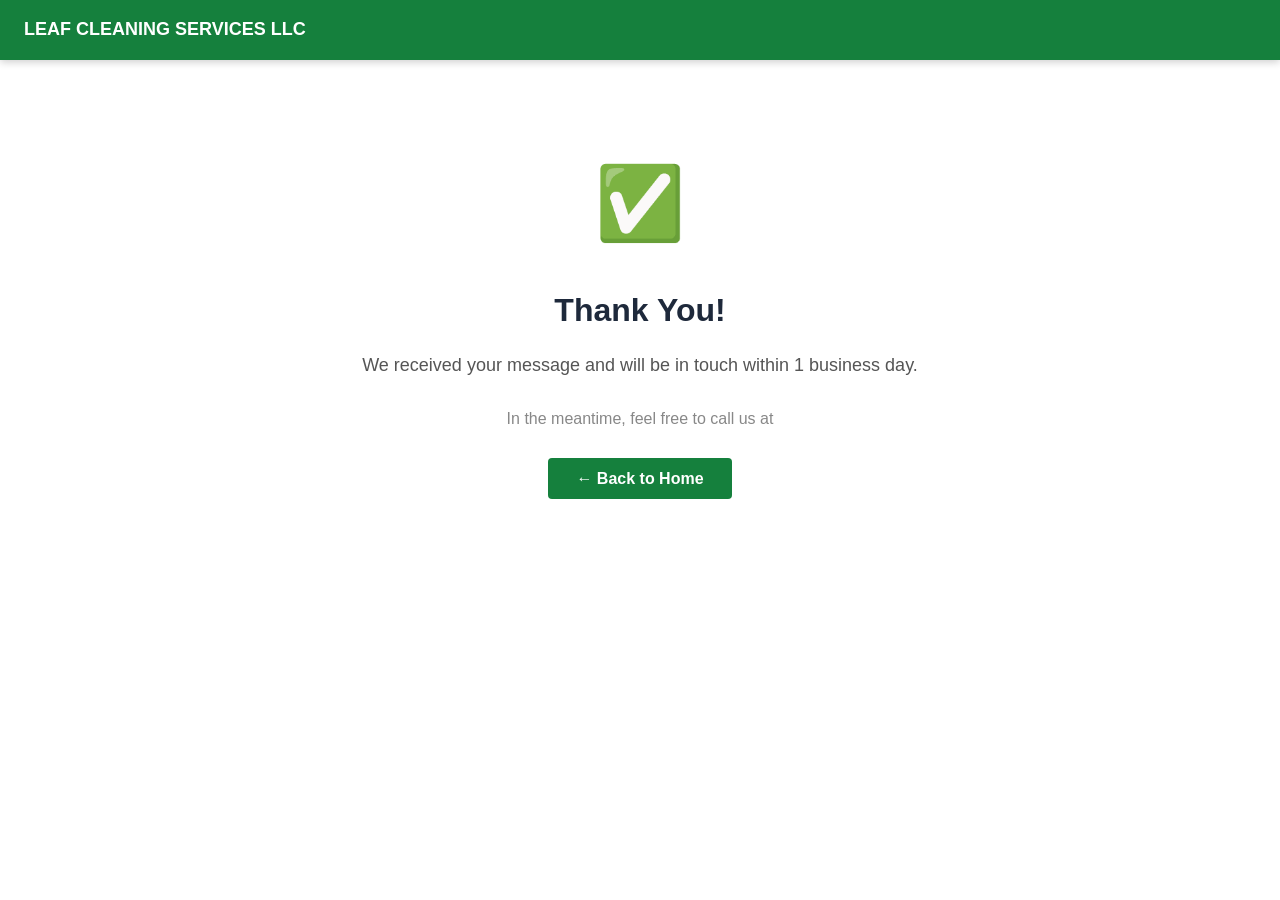
<file: thank-you.html>
<!DOCTYPE html>
<html lang="en">
<head>
<meta charset="UTF-8">
<meta name="viewport" content="width=device-width,initial-scale=1.0">
<title>Thank You | LEAF CLEANING SERVICES LLC</title>
<meta name="robots" content="noindex,follow">
<link rel="stylesheet" href="style.css">
<script>
  // Fire conversion event if GTM / GA is present
  window.addEventListener('load', function() {
    if (typeof gtag === 'function') gtag('event','conversion',{'send_to':'AW-CONVERSION_ID'});
    if (typeof fbq === 'function') fbq('track','Lead');
  });
</script>
</head>
<body>
<nav style="background:#15803d;padding:14px 24px;display:flex;justify-content:space-between;align-items:center;position:sticky;top:0;z-index:100;box-shadow:0 2px 8px rgba(0,0,0,.2);">
  <a href="index.html" style="color:white;font-weight:900;font-size:18px;text-decoration:none;">LEAF CLEANING SERVICES LLC</a>
</nav>
<div style="text-align:center;padding:80px 20px;max-width:600px;margin:auto;">
  <div style="font-size:72px;margin-bottom:16px;">✅</div>
  <h1 style="font-size:32px;margin-bottom:12px;">Thank You!</h1>
  <p style="font-size:18px;color:#555;margin-bottom:24px;">We received your message and will be in touch within 1 business day.</p>
  <p style="color:#888;margin-bottom:32px;">In the meantime, feel free to call us at <a href="tel:" style="color:#15803d;font-weight:700;"></a></p>
  <a href="index.html" class="hp-btn" style="background:#15803d;color:white;padding:12px 28px;border-radius:4px;text-decoration:none;font-weight:700;">← Back to Home</a>
</div>
</body></html>
</file>
<file: style.css>
/* ═══ Premium Site CSS — Hidden Location Gaps AI Agent by AI Evolution Services ═══ */
*,*::before,*::after{box-sizing:border-box;margin:0;padding:0;}

body{
  font-family:'DM Sans', sans-serif;
  color:#1e293b;
  background:#ffffff;
  line-height:1.75;
  -webkit-font-smoothing:antialiased;
}

/* ── NAV ── */
.site-nav{
  position:fixed;top:0;left:0;right:0;z-index:1000;
  display:flex;align-items:center;gap:0;
  padding:0 32px;height:70px;
  background:rgba(2,28,16,0.88);
  backdrop-filter:blur(18px);-webkit-backdrop-filter:blur(18px);
  border-bottom:1px solid rgba(52,211,153,0.26);
  transition:background .3s,box-shadow .3s;
}
.site-nav.nav-scrolled{
  background:rgba(0,0,0,0.92);
  box-shadow:0 4px 32px rgba(0,0,0,0.4);
}
.nav-brand{
  font-family:'DM Serif Display', Georgia, serif;font-size:1.25rem;font-weight:900;
  color:#fff;text-decoration:none;white-space:nowrap;
  letter-spacing:-0.03em;
}
.nav-links{
  display:flex;gap:4px;margin-left:auto;
}
.nav-link{
  color:rgba(255,255,255,0.82);text-decoration:none;
  font-weight:600;font-size:0.875rem;
  padding:7px 14px;border-radius:8px;
  transition:background .18s,color .18s;
}
.nav-link:hover{color:#fff;background:rgba(255,255,255,0.1);}
.nav-cta{
  margin-left:16px;padding:9px 20px;
  background:#15803d;color:#fff;
  border-radius:10px;font-weight:700;font-size:0.875rem;
  text-decoration:none;white-space:nowrap;
  transition:opacity .18s,transform .18s;
  box-shadow:0 4px 16px rgba(79,70,229,0.35);
}
.nav-cta:hover{opacity:.88;transform:translateY(-1px);}
.nav-hamburger{
  display:none;flex-direction:column;gap:5px;cursor:pointer;
  background:none;border:none;padding:6px;margin-left:12px;
}
.nav-hamburger span{
  display:block;width:22px;height:2px;
  background:rgba(255,255,255,0.85);border-radius:2px;
  transition:transform .25s;
}

/* ── HERO ── */
.site-hero{
  position:relative;min-height:100vh;
  display:flex;align-items:center;justify-content:center;
  text-align:center;color:#fff;overflow:hidden;
  padding:100px 24px 60px;
}
.hero-blob{
  position:absolute;border-radius:50%;
  filter:blur(90px);pointer-events:none;
  animation:blobFloat 10s ease-in-out infinite alternate;
}
.hero-blob.b1{width:55vw;height:55vw;top:-10%;left:-15%;animation-delay:0s;}
.hero-blob.b2{width:45vw;height:45vw;bottom:-5%;right:-10%;animation-delay:-5s;}
@keyframes blobFloat{from{transform:translate(0,0) scale(1);}to{transform:translate(4%,6%) scale(1.08);}}
.hero-inner{
  position:relative;z-index:2;max-width:860px;width:100%;
}
.hero-eyebrow{
  display:inline-block;
  font-size:0.78rem;font-weight:700;letter-spacing:0.14em;text-transform:uppercase;
  color:rgba(255,255,255,0.65);
  background:rgba(255,255,255,0.08);
  border:1px solid rgba(255,255,255,0.14);
  border-radius:100px;padding:5px 16px;margin-bottom:24px;
}
.hero-h1{
  font-family:'DM Serif Display', Georgia, serif;
  font-size:clamp(2.4rem,6vw,4.5rem);
  font-weight:900;line-height:1.08;
  letter-spacing:-0.04em;margin-bottom:20px;
}
.hero-sub{
  font-size:clamp(1rem,2vw,1.25rem);
  opacity:.82;max-width:600px;margin:0 auto 36px;line-height:1.6;
}
.hero-actions{display:flex;gap:16px;justify-content:center;flex-wrap:wrap;margin-bottom:56px;}
.btn-hero-primary{
  display:inline-flex;align-items:center;gap:8px;
  padding:15px 36px;border-radius:12px;
  font-weight:700;font-size:1rem;text-decoration:none;color:#fff;
  box-shadow:0 8px 28px rgba(0,0,0,0.35);
  transition:transform .18s,box-shadow .18s;
}
.btn-hero-primary:hover{transform:translateY(-2px);box-shadow:0 14px 36px rgba(0,0,0,0.45);}
.btn-hero-ghost{
  display:inline-flex;align-items:center;gap:8px;
  padding:15px 28px;border-radius:12px;
  font-weight:600;font-size:1rem;text-decoration:none;
  color:#fff;
  background:rgba(255,255,255,0.1);
  border:1.5px solid rgba(255,255,255,0.25);
  backdrop-filter:blur(8px);
  transition:background .18s,transform .18s;
}
.btn-hero-ghost:hover{background:rgba(255,255,255,0.18);transform:translateY(-2px);}

/* ── TRUST STRIP ── */
.hero-trust{
  display:flex;align-items:center;justify-content:center;gap:0;
  flex-wrap:wrap;gap:8px;
  background:rgba(255,255,255,0.06);
  border:1px solid rgba(255,255,255,0.12);
  border-radius:16px;padding:20px 32px;
  backdrop-filter:blur(8px);
  max-width:520px;margin:0 auto;
}
.trust-item{text-align:center;padding:0 20px;}
.trust-item strong{display:block;font-size:1.3rem;font-weight:900;color:#fff;}
.trust-item span{font-size:0.72rem;opacity:.65;text-transform:uppercase;letter-spacing:.08em;}
.trust-sep{width:1px;height:36px;background:rgba(255,255,255,0.18);}

/* ── SCROLL CUE ── */
.hero-scroll-cue{
  position:absolute;bottom:32px;left:50%;transform:translateX(-50%);
}
.scroll-dot{
  width:6px;height:6px;border-radius:50%;background:#fff;opacity:.5;
  animation:scrollBounce 1.6s ease-in-out infinite;
}
@keyframes scrollBounce{0%,100%{transform:translateY(0);opacity:.5;}50%{transform:translateY(8px);opacity:.9;}}

/* ── MAIN CONTENT ── */
.page-main{max-width:1000px;margin:0 auto;padding:72px 24px;}

/* hp-section (used by _render_sections) */
.hp-section{padding:0;}
.hp-section h2{
  font-family:'DM Serif Display', Georgia, serif;
  font-size:clamp(1.5rem,3vw,2.2rem);font-weight:800;
  letter-spacing:-0.03em;margin:0 0 28px;
  background:linear-gradient(135deg,#10b981,#34d399);-webkit-background-clip:text;
  -webkit-text-fill-color:transparent;background-clip:text;
}
.hp-section p{margin-bottom:16px;font-size:1rem;color:#1e293b;}

/* hp-card */
.hp-card{
  background:rgba(16,185,129,0.07);
  border:1px solid rgba(52,211,153,0.22);
  border-radius:16px;padding:24px 28px;margin-bottom:16px;
  transition:transform .2s,box-shadow .2s;
}
.hp-card:hover{transform:translateY(-3px);box-shadow:0 12px 32px rgba(0,0,0,.1);}
.hp-card h3{
  font-family:'DM Serif Display', Georgia, serif;font-size:1.05rem;font-weight:700;
  color:#15803d;margin-bottom:10px;
}

/* About page image */
.about-img-wrap{margin-bottom:40px;}
.about-img{width:100%;max-height:400px;object-fit:cover;border-radius:18px;box-shadow:0 20px 60px rgba(0,0,0,.15);}

/* ── PREMIUM BENTO GALLERY ── */
.hp-gallery-section{
  padding:80px 24px;
  background:#f0fdf4;
}
.hp-gallery-header{
  text-align:center;max-width:600px;margin:0 auto 48px;
}
.hp-gallery-tag{
  font-size:.75rem;font-weight:800;letter-spacing:.14em;text-transform:uppercase;
  margin-bottom:10px;
}
.hp-gallery-h2{
  font-family:'DM Serif Display', Georgia, serif;font-size:clamp(1.7rem,3.5vw,2.6rem);font-weight:900;
  letter-spacing:-0.04em;line-height:1.15;margin-bottom:12px;
}
.hp-gallery-sub{font-size:1rem;color:#64748b;}
.hp-bento-grid{
  display:grid;
  grid-template-columns:1fr 1fr;
  grid-template-rows:auto;
  gap:16px;
  max-width:1200px;
  margin:0 auto;
}
.hp-bento-feature{
  grid-column:1;
  grid-row:1 / span 2;
  position:relative;overflow:hidden;border-radius:20px;
  box-shadow:0 20px 60px rgba(0,0,0,.18);
  aspect-ratio:4/3;
}
.hp-bento-feature img{
  width:100%;height:100%;object-fit:cover;display:block;
  transition:transform .5s ease;
}
.hp-bento-feature:hover img{transform:scale(1.04);}
.hp-bento-thumbs{
  grid-column:2;
  grid-row:1 / span 2;
  display:grid;
  grid-template-columns:1fr 1fr;
  gap:16px;
  align-content:start;
}
.hp-bento-thumb{
  position:relative;overflow:hidden;border-radius:16px;
  box-shadow:0 8px 28px rgba(0,0,0,.12);
  aspect-ratio:4/3;
}
.hp-bento-thumb img{
  width:100%;height:100%;object-fit:cover;display:block;
  transition:transform .4s ease;
}
.hp-bento-thumb:hover img{transform:scale(1.06);}
/* Caption overlay */
.hp-bento-cap{
  position:absolute;bottom:0;left:0;right:0;
  padding:10px 14px;
  background:linear-gradient(transparent,rgba(0,0,0,0.7));
  color:#fff;font-size:.75rem;font-weight:600;
  letter-spacing:.04em;text-transform:capitalize;
  opacity:0;transition:opacity .3s;
}
.hp-bento-feature:hover .hp-bento-cap,
.hp-bento-thumb:hover .hp-bento-cap{opacity:1;}

/* Side image */
.hp-text-img-wrap{display:flex;gap:32px;align-items:flex-start;margin-bottom:28px;}
.hp-side-img{width:260px;min-width:180px;border-radius:14px;object-fit:cover;height:200px;flex-shrink:0;box-shadow:0 8px 28px rgba(0,0,0,.14);}

/* ── STATS STRIP ── */
.stats-strip{background:#f0fdf4;padding:56px 24px;border-top:1px solid #15803d18;}
.stats-inner{
  display:flex;align-items:center;justify-content:center;
  flex-wrap:wrap;max-width:1040px;margin:0 auto;
}
.stat-card{flex:1;min-width:160px;text-align:center;padding:24px 20px;}
.stat-divider{width:1px;height:60px;background:#15803d22;}
.stat-icon{font-size:1.65rem;margin-bottom:8px;}
.stat-num{
  font-family:'DM Serif Display', Georgia, serif;font-size:2.5rem;font-weight:900;
  color:#15803d;letter-spacing:-0.04em;line-height:1;
}
.stat-compact{font-size:1.55rem;}
.stat-label{
  font-size:.75rem;font-weight:700;letter-spacing:.07em;
  text-transform:uppercase;color:#64748b;margin-top:6px;
}

/* ── INDUSTRY CALLOUT ── */
.callout-emergency,.callout-timeline,.callout-comfort,.callout-menu,.callout-booking{
  padding:72px 24px;
  background:linear-gradient(135deg,#f0fdf4 0%,#fff 100%);
  border-top:1px solid #15803d14;
}
.callout-inner{max-width:860px;margin:0 auto;text-align:center;}
.callout-badge{
  display:inline-block;font-size:.75rem;font-weight:800;letter-spacing:.1em;text-transform:uppercase;
  border:1px solid;border-radius:100px;padding:5px 18px;margin-bottom:22px;
}
.callout-h2{
  font-family:'DM Serif Display', Georgia, serif;font-size:clamp(1.5rem,3vw,2.2rem);font-weight:900;
  letter-spacing:-0.03em;margin-bottom:28px;color:#0f172a;line-height:1.2;
}
.callout-items{display:flex;flex-wrap:wrap;justify-content:center;gap:12px;margin-bottom:32px;}
.callout-item{
  display:flex;align-items:center;gap:8px;font-size:.9rem;font-weight:600;
  background:#fff;border:1px solid #e2e8f0;border-radius:50px;padding:9px 18px;color:#374151;
  box-shadow:0 2px 8px rgba(0,0,0,.05);
}
.callout-check{font-size:1rem;font-weight:900;}
.callout-cta{
  display:inline-block;padding:14px 38px;border-radius:12px;font-weight:700;font-size:1rem;
  color:#fff;text-decoration:none;transition:transform .18s,box-shadow .18s;
  box-shadow:0 8px 24px rgba(0,0,0,.18);margin-top:8px;
}
.callout-cta:hover{transform:translateY(-2px);box-shadow:0 16px 36px rgba(0,0,0,.25);}
/* Process timeline */
.tl-track{display:flex;flex-wrap:wrap;justify-content:center;gap:24px;margin-bottom:36px;}
.tl-step{display:flex;flex-direction:column;align-items:center;gap:12px;width:160px;}
.tl-num{
  width:46px;height:46px;border-radius:50%;
  display:flex;align-items:center;justify-content:center;
  color:#fff;font-weight:900;font-size:1rem;box-shadow:0 6px 18px rgba(0,0,0,.2);
}
.tl-text{font-size:.88rem;font-weight:600;text-align:center;color:#374151;line-height:1.4;}
/* Comfort pills */
.comfort-grid{display:flex;flex-wrap:wrap;justify-content:center;gap:12px;margin-bottom:28px;}
.comfort-pill{
  background:#fff;border:1px solid;border-radius:50px;
  padding:10px 22px;font-size:.9rem;font-weight:600;color:#374151;
  display:flex;align-items:center;gap:8px;box-shadow:0 2px 8px rgba(0,0,0,.04);
}
/* Menu pills */
.menu-pills{display:flex;flex-wrap:wrap;justify-content:center;gap:10px;margin-bottom:28px;}
.menu-pill{
  color:#fff;border-radius:8px;padding:10px 22px;
  font-size:.9rem;font-weight:700;
}
/* Booking features */
.booking-features{display:flex;flex-wrap:wrap;justify-content:center;gap:20px;margin-bottom:28px;}
.booking-feature{
  display:flex;align-items:center;gap:8px;font-size:.92rem;font-weight:600;
  color:#374151;background:#fff;border:1px solid #e2e8f0;border-radius:50px;
  padding:9px 20px;box-shadow:0 2px 8px rgba(0,0,0,.04);
}
.booking-icon{font-size:1.1rem;}

/* ── REVIEWS MARQUEE ── */
.reviews-marquee-section{padding:72px 0 64px;overflow:hidden;background:#fff;border-top:1px solid #f1f5f9;}
.reviews-header{text-align:center;padding:0 24px;margin-bottom:40px;}
.reviews-h2{font-family:'DM Serif Display', Georgia, serif;font-size:clamp(1.5rem,3vw,2rem);font-weight:900;letter-spacing:-0.03em;margin-bottom:8px;}
.reviews-sub{font-size:.95rem;color:#64748b;}
.reviews-track-wrap{overflow:hidden;}
.reviews-track{
  display:flex;gap:20px;width:max-content;
  animation:reviewsScroll 45s linear infinite;
  padding:8px 0;
}
.reviews-track:hover{animation-play-state:paused;}
@keyframes reviewsScroll{from{transform:translateX(0);}to{transform:translateX(-50%);}}
.review-card{
  flex:0 0 300px;background:#f0fdf4;border:1px solid #15803d22;border-radius:18px;
  padding:24px 26px;box-shadow:0 4px 16px rgba(0,0,0,.06);
}
.review-stars{color:#f59e0b;font-size:1.1rem;margin-bottom:10px;letter-spacing:2px;}
.review-text{font-size:.9rem;color:#374151;line-height:1.65;margin-bottom:14px;font-style:italic;}
.review-author{font-size:.8rem;font-weight:700;color:#15803d;}

/* ── FLOATING CTA ── */
.float-cta{
  position:fixed;bottom:28px;right:24px;z-index:9998;
  display:flex;flex-direction:column;gap:10px;
  animation:floatSlideIn .7s cubic-bezier(.22,.68,0,1.2) 2s both;
}
@keyframes floatSlideIn{from{transform:translateX(140%);opacity:0;}to{transform:translateX(0);opacity:1;}}
.float-btn{
  display:flex;align-items:center;gap:8px;
  padding:12px 20px;border-radius:50px;font-weight:700;font-size:.88rem;
  text-decoration:none;white-space:nowrap;
  box-shadow:0 8px 24px rgba(0,0,0,.3);
  transition:transform .18s,box-shadow .18s;
  color:#fff;letter-spacing:.01em;
}
.float-btn:hover{transform:scale(1.07) translateY(-2px);box-shadow:0 14px 32px rgba(0,0,0,.38);}
.float-call{background:#059669;}
.float-quote{}

/* ── FAQ ── */
.faq-section{margin-top:48px;}
.faq-h2{
  font-family:'DM Serif Display', Georgia, serif;font-size:clamp(1.4rem,2.5vw,2rem);font-weight:900;
  letter-spacing:-0.03em;margin-bottom:28px;
}
.faq-list{display:flex;flex-direction:column;gap:8px;}
.faq-item{
  border:1px solid rgba(52,211,153,0.22);border-radius:14px;overflow:hidden;
  transition:box-shadow .2s;
}
.faq-item:hover{box-shadow:0 4px 16px rgba(0,0,0,.07);}
.faq-q{
  padding:17px 22px;font-weight:700;cursor:pointer;
  font-size:.95rem;list-style:none;
  display:flex;justify-content:space-between;align-items:center;
  background:#fff;
}
.faq-q::-webkit-details-marker{display:none;}
.faq-q::after{content:"＋";font-size:1.1rem;transition:transform .25s;}
.faq-item[open] .faq-q::after{content:"－";}
.faq-a{
  padding:0 22px 18px;font-size:.92rem;color:#1e293b;opacity:.88;line-height:1.7;
}

/* ── LIGHTBOX ── */
.lb-overlay{
  position:fixed;inset:0;z-index:99999;
  background:rgba(0,0,0,.93);
  align-items:center;justify-content:center;
  flex-direction:row;gap:20px;
}
.lb-content{display:flex;flex-direction:column;align-items:center;max-width:90vw;}
.lb-img{
  max-height:84vh;max-width:84vw;border-radius:12px;
  object-fit:contain;animation:lbImgIn .2s ease;
}
@keyframes lbImgIn{from{opacity:0;transform:scale(.96);}to{opacity:1;transform:scale(1);}}
.lb-caption{color:rgba(255,255,255,.65);margin-top:12px;font-size:.85rem;text-align:center;}
.lb-close{
  position:fixed;top:18px;right:22px;
  background:rgba(255,255,255,.12);border:1px solid rgba(255,255,255,.2);
  color:#fff;font-size:1.8rem;cursor:pointer;z-index:100000;
  width:44px;height:44px;border-radius:50%;
  display:flex;align-items:center;justify-content:center;
  transition:background .15s;line-height:1;
}
.lb-close:hover{background:rgba(255,255,255,.25);}
.lb-nav{
  background:rgba(255,255,255,.1);border:1.5px solid rgba(255,255,255,.2);
  color:#fff;font-size:1.5rem;border-radius:50%;
  width:52px;height:52px;
  display:flex;align-items:center;justify-content:center;
  cursor:pointer;transition:background .18s;flex-shrink:0;
}
.lb-nav:hover{background:rgba(255,255,255,.22);}

/* ── CTA STRIP ── */
.cta-strip{color:#fff;padding:80px 24px;text-align:center;}
.cta-inner{max-width:720px;margin:0 auto;}
.cta-h2{
  font-family:'DM Serif Display', Georgia, serif;font-size:clamp(1.8rem,4vw,2.8rem);
  font-weight:900;letter-spacing:-0.03em;margin-bottom:14px;
}
.cta-sub{font-size:1.05rem;opacity:.88;margin-bottom:36px;line-height:1.6;}
.cta-acts{display:flex;gap:16px;justify-content:center;flex-wrap:wrap;}
.btn-cta-primary{
  display:inline-block;padding:15px 36px;border-radius:12px;
  font-weight:700;font-size:1rem;text-decoration:none;
  transition:transform .18s,box-shadow .18s;
  box-shadow:0 6px 24px rgba(0,0,0,.25);
}
.btn-cta-primary:hover{transform:translateY(-2px);box-shadow:0 12px 32px rgba(0,0,0,.35);}
.btn-cta-ghost{
  display:inline-block;padding:14px 28px;border-radius:12px;
  border:2px solid rgba(255,255,255,.45);color:#fff;font-weight:600;
  font-size:1rem;text-decoration:none;
  transition:background .18s,transform .18s;
}
.btn-cta-ghost:hover{background:rgba(255,255,255,.12);transform:translateY(-2px);}

/* ── FOOTER ── */
.site-footer{
  background:#0a0a14;color:rgba(255,255,255,0.65);
  padding:60px 32px 0;
}
.footer-grid{
  max-width:1100px;margin:0 auto;
  display:grid;grid-template-columns:1.8fr 1fr 1fr;gap:48px;
  padding-bottom:48px;border-bottom:1px solid rgba(255,255,255,0.08);
}
.footer-brand{
  font-family:'DM Serif Display', Georgia, serif;font-size:1.15rem;font-weight:900;
  color:#fff;margin-bottom:10px;
}
.footer-tagline{font-size:.88rem;margin-bottom:14px;line-height:1.5;}
.footer-contact{
  font-size:.9rem;color:rgba(255,255,255,.75);text-decoration:none;
  transition:color .15s;
}
.footer-contact:hover{color:#fff;}
.footer-col-head{
  font-size:.72rem;font-weight:700;letter-spacing:.12em;
  text-transform:uppercase;color:rgba(255,255,255,.4);
  margin-bottom:16px;
}
.footer-links{display:flex;flex-direction:column;gap:8px;}
.footer-link{
  font-size:.875rem;color:rgba(255,255,255,.6);text-decoration:none;
  transition:color .15s;
}
.footer-link:hover{color:#fff;}
.footer-bottom{
  max-width:1100px;margin:0 auto;
  display:flex;justify-content:space-between;align-items:center;
  padding:20px 0;font-size:.78rem;color:rgba(255,255,255,.3);
  flex-wrap:wrap;gap:8px;
}
.footer-badge{color:rgba(255,255,255,.4);}
.footer-badge-link{color:rgba(255,255,255,.5);text-decoration:none;}
.footer-badge-link:hover{color:rgba(255,255,255,.8);}

/* ── CONTACT FORM ── */
.contact-form-wrap{padding:60px 24px;background:#fff;}
.contact-form-inner{
  max-width:1000px;margin:0 auto;
  display:grid;grid-template-columns:280px 1fr;gap:48px;align-items:start;
}
.contact-form-left h2{font-family:'DM Serif Display', Georgia, serif;}
.cf-detail{font-size:.9rem;margin-bottom:8px;color:#1e293b;}
.cf-detail a{color:#15803d;text-decoration:none;}
.cf-bot-field{position:absolute;left:-99999px;overflow:hidden;}
.contact-form{display:flex;flex-direction:column;gap:16px;}
.cf-row{display:grid;grid-template-columns:1fr 1fr;gap:16px;}
.cf-group{display:flex;flex-direction:column;gap:4px;}
.cf-group label{font-size:.8rem;font-weight:700;color:#555;}
.cf-group input,.cf-group textarea{
  padding:10px 14px;border:1.5px solid #ddd;border-radius:8px;
  font-size:.93rem;font-family:inherit;transition:border-color .18s;
  outline:none;background:#fafafa;
}
.cf-group input:focus,.cf-group textarea:focus{border-color:#15803d;background:#fff;}
.cf-group textarea{resize:vertical;min-height:120px;}
.cf-submit{
  padding:14px 32px;background:#15803d;color:#fff;border:none;border-radius:10px;
  font-size:1rem;font-weight:700;cursor:pointer;
  transition:transform .18s,box-shadow .18s;
  box-shadow:0 6px 20px rgba(0,0,0,.18);align-self:flex-start;
}
.cf-submit:hover{transform:translateY(-2px);box-shadow:0 10px 28px rgba(0,0,0,.25);}
.cf-privacy{font-size:.78rem;color:#999;margin:0;}
.cf-privacy a{color:#15803d;}

/* ── MOBILE ── */
@media(max-width:768px){
  .nav-links{
    display:none;flex-direction:column;
    position:fixed;top:70px;left:0;right:0;
    background:rgba(10,10,20,0.97);
    padding:20px 24px;gap:4px;
  }
  .nav-links.nav-open{display:flex;}
  .nav-link{padding:12px 16px;border-radius:10px;}
  .nav-hamburger{display:flex;}
  .nav-cta{margin-left:auto;font-size:.8rem;padding:7px 14px;}
  .site-hero{padding:80px 20px 40px;min-height:100svh;}
  .hero-h1{font-size:clamp(2rem,8vw,3rem);}
  .hero-trust{padding:16px 20px;gap:4px;}
  .trust-item{padding:0 10px;}
  .trust-item strong{font-size:1rem;}
  .page-main{padding:48px 20px;}
  .footer-grid{grid-template-columns:1fr;gap:32px;}
  .hp-text-img-wrap{flex-direction:column;}
  .hp-side-img{width:100%;min-width:unset;height:180px;}
  .hp-bento-grid{grid-template-columns:1fr;}
  .hp-bento-feature{grid-row:auto;}
  .hp-bento-thumbs{grid-column:1;grid-row:auto;grid-template-columns:1fr 1fr;}
  .hp-gallery-section{padding:48px 16px;}
  .footer-bottom{justify-content:center;text-align:center;}
  /* Stats */
  .stats-inner{flex-direction:column;gap:0;}
  .stat-divider{width:60%;height:1px;}
  .stat-card{padding:16px 20px;}
  /* Callout */
  .callout-emergency,.callout-timeline,.callout-comfort,.callout-menu,.callout-booking{padding:48px 20px;}
  .tl-track{gap:16px;}
  .tl-step{width:130px;}
  /* Reviews */
  .review-card{flex:0 0 270px;}
  /* Float CTA */
  .float-cta{bottom:16px;right:12px;}
  .float-btn{padding:10px 16px;font-size:.82rem;}
  /* Lightbox */
  .lb-nav{width:42px;height:42px;font-size:1.2rem;}
  /* Contact form */
  .contact-form-inner{grid-template-columns:1fr;gap:24px;}
  .cf-row{grid-template-columns:1fr;}
}
</file>
